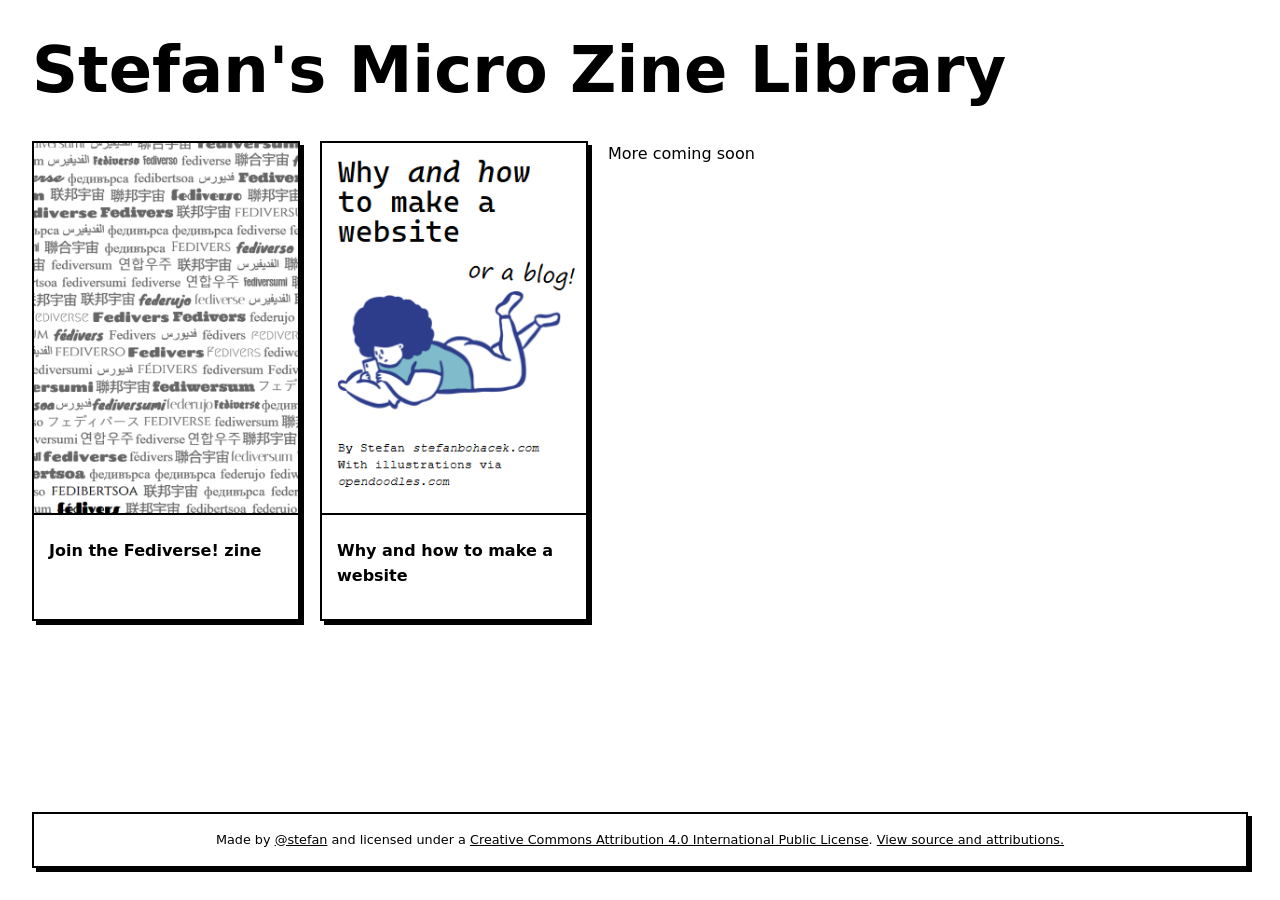
<file: index.html>
<!DOCTYPE html>
<html lang="en">

<head>
  <meta charset="UTF-8">
  <meta name="viewport"
    content="width=device-width, initial-scale=1.0">
  <title>Stefan's Micro Zine Library</title>
  <meta name="description"
    content="Please enjoy my small printable zines covering a variety of topics.">
  <meta property="og:title"
    content="Stefan's Micro Zine Library" />
  <meta property="og:description"
    content="Please enjoy my small printable zines covering a variety of topics." />
  <meta property="og:type"
    content="website" />
  <meta property="og:url"
    content="https://zines.stefanbohacek.com/zines/why-how-website-blog/" />
  <meta property="og:image"
    content="https://zines.stefanbohacek.com/images/thumbnail.png" />
  <meta property="og:image:alt"
    content="Title of the page 'Stefan's Micro Zine Library' printed above two zine covers and text 'More coming soon'." />
  <meta name="fediverse:creator"
    content="@stefan@stefanbohacek.online" />
  <link href="css/neubrutalism.min.css"
    rel="stylesheet" />
  <link href="css/styles.css"
    rel="stylesheet" />
</head>

<body>
  <main id="main"
    class="">
    <h1 class="nb-display-1">Stefan's Micro Zine Library</h1>
    <div class="nb-grid nb-grid-4"
      style="max-width: 1132px;">
      <a href="https://jointhefediverse.net/zine">
        <div class="nb-card">
          <img src="zines/join-the-fediverse-zine/cover.png"
            width="283"
            height="397"
            class="nb-card-image"
            alt="Card Image">
          <div class="nb-card-body">
            <p><strong>Join the Fediverse! zine</strong></p>
          </div>
        </div>
      </a>
      <a href="/zines/why-how-website-blog">
        <div class="nb-card">
          <img src="zines/why-how-website-blog/cover.png"
            width="283"
            height="397"
            class="nb-card-image"
            alt="Card Image">
          <div class="nb-card-body">
            <p><strong>Why and how to make a website</strong></p>
          </div>
        </div>
      </a>
      <p>More coming soon</p>
      <!--
      <a href="#">
        <div class="nb-card">
          <img src="https://jointhefediverse.net/images/images/fediverse-translations-inverted.png"
            width="283"
            height="397"
            class="nb-card-image"
            alt="Card Image">
          <div class="nb-card-body">
            <h3>Card with Image</h3>
            <p>Cards can contain images and rich content.</p>
          </div>
        </div>
      </a>
      -->
      <!--
      <a href="#">
        <div class="nb-card">
          <img src="https://jointhefediverse.net/images/images/fediverse-translations-inverted.png"
            width="283"
            height="397"
            class="nb-card-image"
            alt="Card Image">
          <div class="nb-card-body">
            <h3>Card with Image</h3>
            <p>Cards can contain images and rich content.</p>
          </div>
        </div>
      </a>
      -->
    </div>
  </main>
  <footer class="nb-footer-centered">
    <div class="nb-footer-text">
      <p class="mb-0">
        Made by <a href="https://stefanbohacek.online/@stefan"
          rel="me">@stefan</a> and licensed under a <a rel="license"
          href="https://creativecommons.org/licenses/by/4.0/deed.en">Creative Commons Attribution 4.0 International
          Public License</a>. <a href="https://github.com/stefanbohacek/zines">View source and attributions.</a>
      </p>
    </div>
  </footer>
  <!--
  <script src="libs/gsap/3.13.0/gsap.min.js"></script>
  <script type="module"
    src="js/main.js"></script>
  -->
  <!-- Matomo -->
  <script>
    var _paq = window._paq = window._paq || [];
    /* tracker methods like "setCustomDimension" should be called before "trackPageView" */
    _paq.push(["setExcludedQueryParams", ["token"]]);
    _paq.push(['trackPageView']);
    _paq.push(['enableLinkTracking']);
    (function () {
      var u = "//matomo.stefanbohacek.com/";
      _paq.push(['setTrackerUrl', u + 'matomo.php']);
      _paq.push(['setSiteId', '38']);
      var d = document, g = d.createElement('script'), s = d.getElementsByTagName('script')[0];
      g.async = true; g.src = u + 'matomo.js'; s.parentNode.insertBefore(g, s);
    })();
  </script>
  <!-- End Matomo Code -->
</body>

</html>
</file>
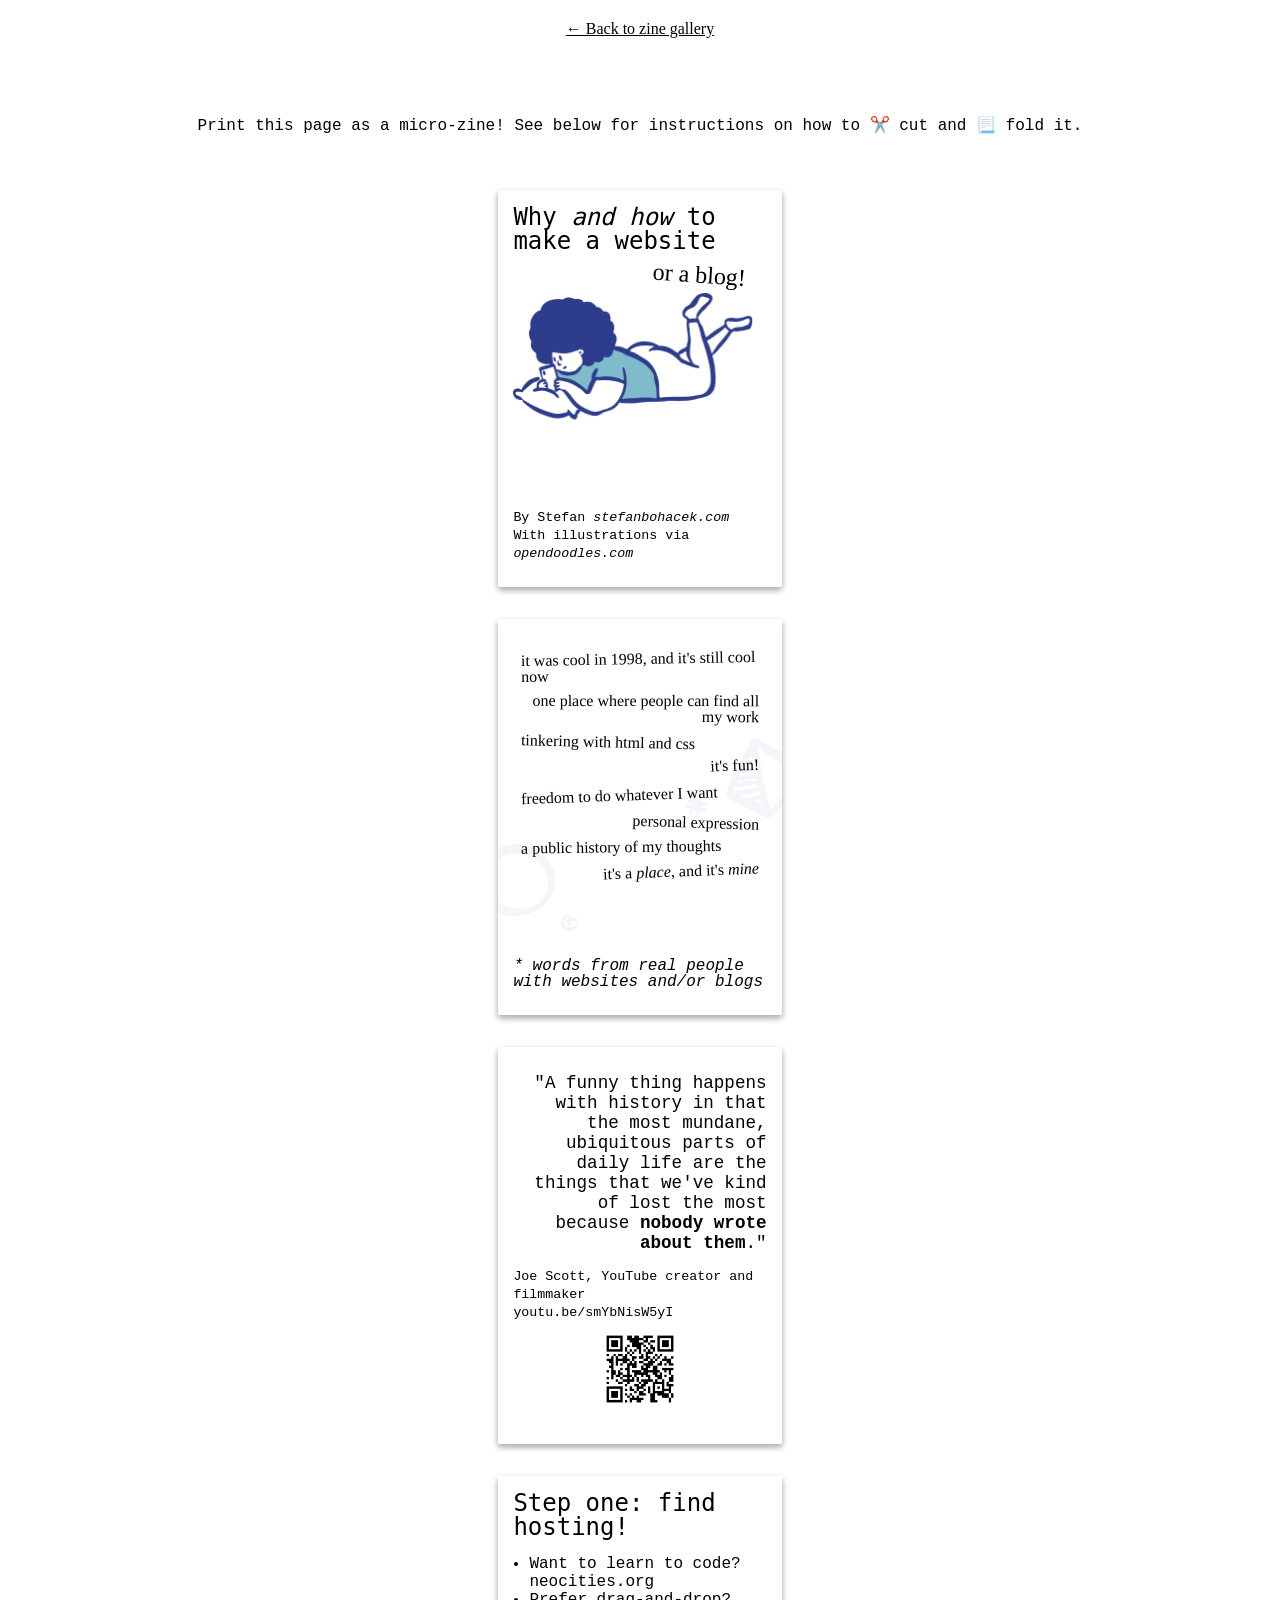
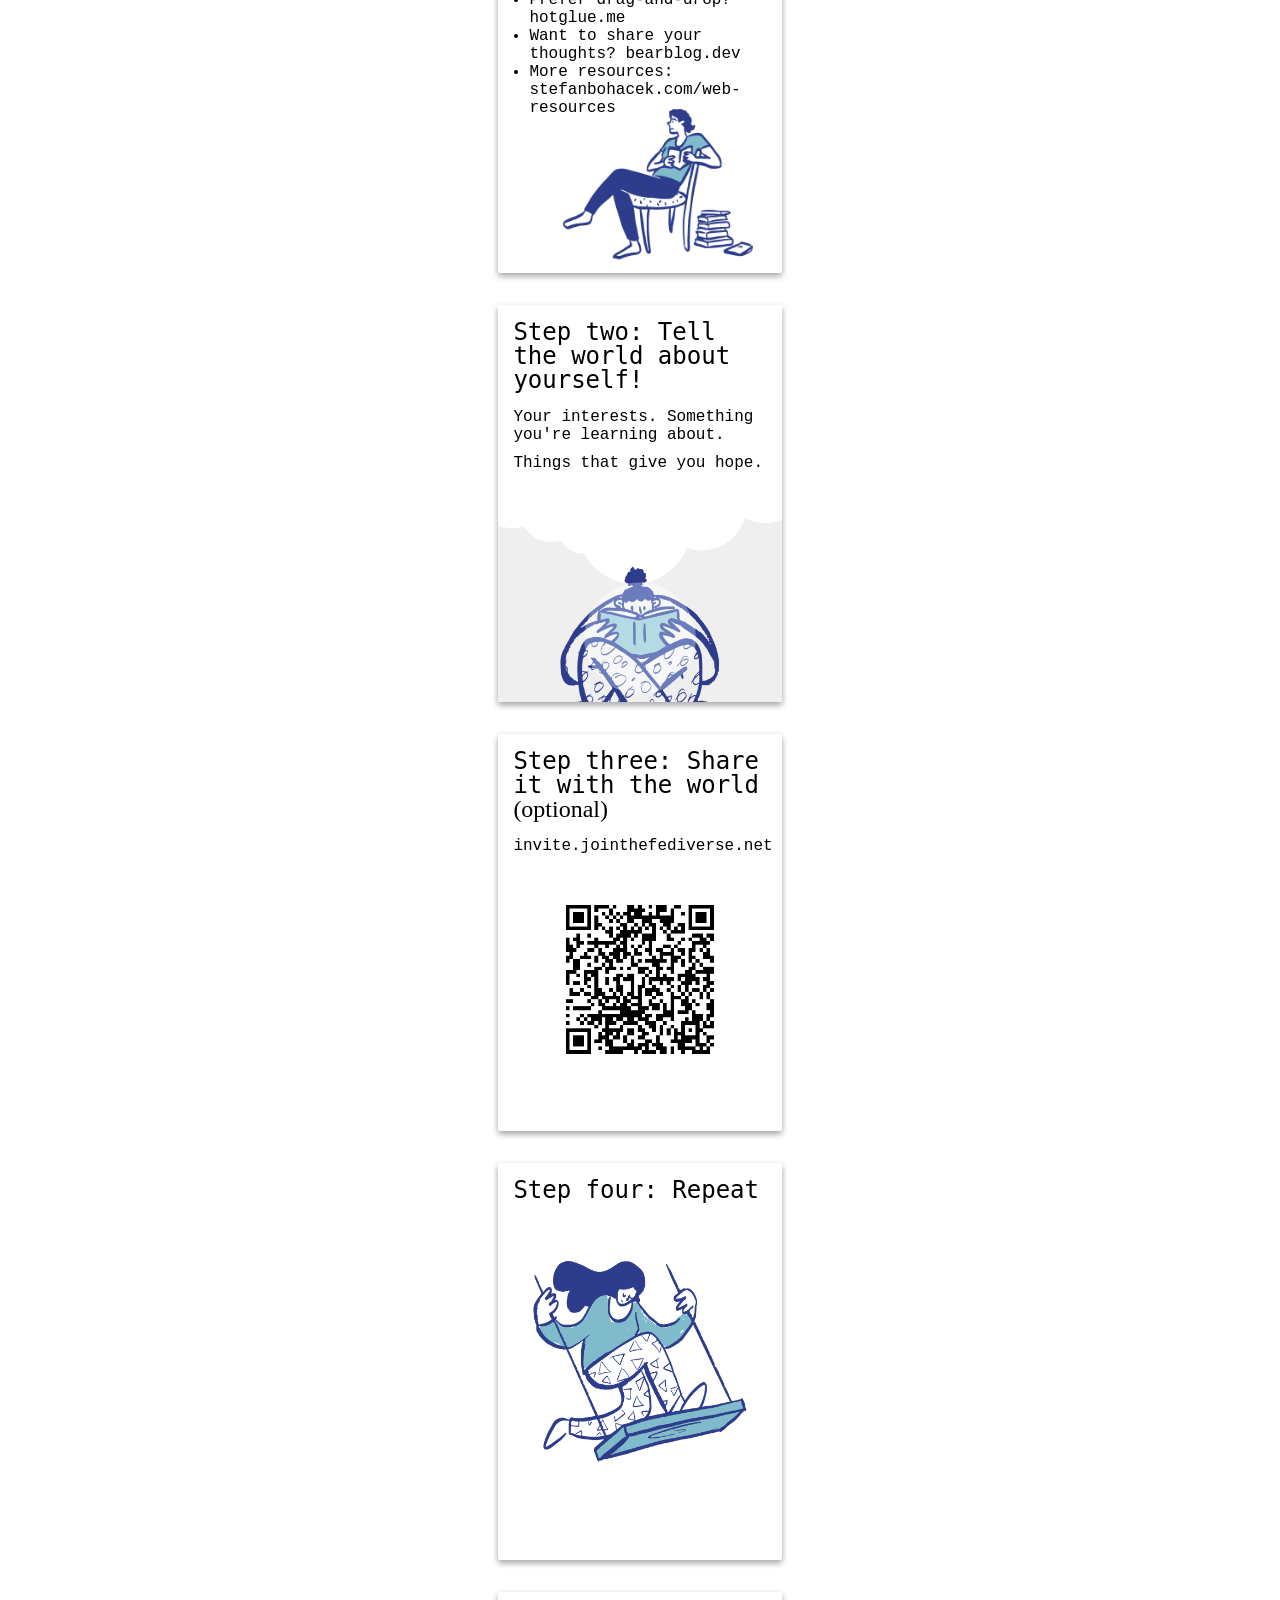
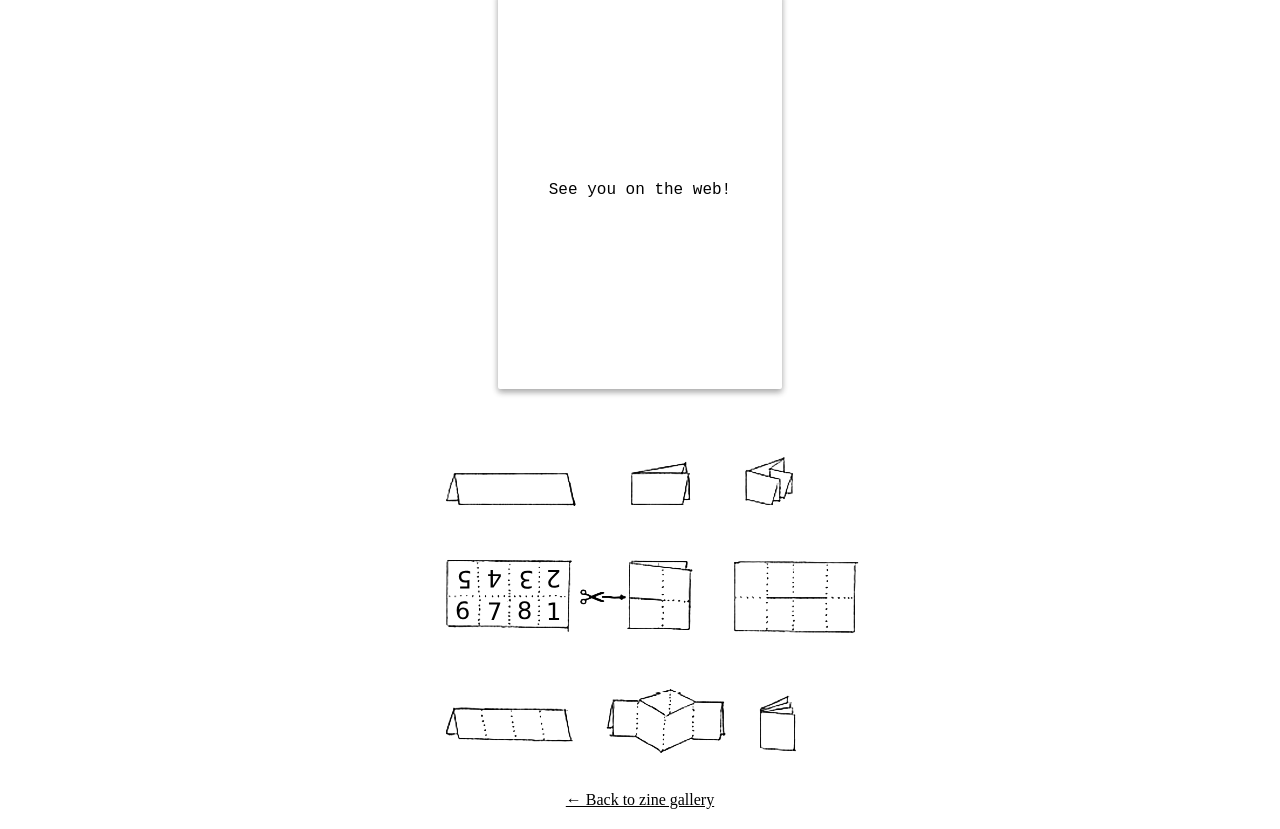
<file: zines/why-how-website-blog/index.html>
<!doctype html>
<html lang="en">

<head>
  <meta charset="utf-8">
  <meta name="viewport"
    content="width=device-width, initial-scale=1.0">
  <title>Why and how to make a website (or a blog!) | Stefan's Micro Zine Library</title>
  <meta name="description"
    content="A printable micro-zine about why and how to make your own website or blog.">
  <meta property="og:title"
    content="Why and how to make a website (or a blog!)" />
  <meta property="og:site_name"
    content="Stefan's Micro Zine Library" />
  <meta property="og:description"
    content="A printable micro-zine about why and how to make your own website or blog." />
  <meta property="og:type"
    content="website" />
  <meta property="og:url"
    content="https://zines.stefanbohacek.com/zines/why-how-website-blog/" />
  <meta property="og:image"
    content="https://zines.stefanbohacek.com/zines/why-how-website-blog/images/full.png" />
  <meta property="og:image:alt"
    content="All eight pages of the mini zine laid yout in a four-by-eight grid." />
  <meta name="fediverse:creator"
    content="@stefan@stefanbohacek.online" />
  <link href="/css/neubrutalism-zine.min.css"
    rel="stylesheet" />
  <link href="/libs/zsergee-zine/zine.min.css"
    rel="stylesheet">
  <link href="/css/fonts.css"
    rel="stylesheet">
  <link href="/css/zine.css"
    rel="stylesheet">
  <link href="/zines/why-how-website-blog/custom.css"
    rel="stylesheet">
</head>

<body>
  <div class="zine-back-link-wrapper">
    <a href="/"
      class="zine-back-link">← Back to zine gallery</a>
  </div>
  <main class="zine">
    <article class="front-cover">
      <h1>Why <em>and how</em> to make a website <span class="subtitle">or a blog!</span></h1>
      <img src="/zines/why-how-website-blog/images/LayingDoodle.png"
        alt="Drawing of a person with big curly hair lying on their stomach and reading on their phone.">
      <p class="zine-page-footer">
        <small>
          By Stefan <em>stefanbohacek.com</em><br />
          With illustrations via <em>opendoodles.com</em>
        </small>
      </p>
    </article>
    <article class="testimonials">
      <p class="handwritten">
        it was cool in 1998, and it's still cool now
      </p>
      <p class="handwritten">
        one place where people can find all my work
      </p>
      <p class="handwritten">
        tinkering with html and css
      </p>
      <p class="handwritten">
        it's fun!
      </p>
      <p class="handwritten">
        freedom to do whatever I want
      </p>
      <p class="handwritten">
        personal expression
      </p>
      <p class="handwritten">
        a public history of my thoughts
      </p>
      <p class="handwritten">
        it's a <em>place</em>, and it's <em>mine</em>
      </p>
      <p class="zine-page-footer">
        <em>* words from real people with websites and/or blogs</em>
      </p>
    </article>
    <article>
      <blockquote>
        <p>
          "A funny thing happens with history in that the most mundane, ubiquitous parts of daily life are the things
          that we've kind of lost the most because <strong>nobody wrote about them</strong>."
        </p>
        <p class="zine-page-footer">
          <small>Joe Scott, YouTube creator and filmmaker<br />
            youtu.be/smYbNisW5yI</small>
          <img class="joe-scott-mundane-youtube-qr-code"
            src="/zines/why-how-website-blog/images/joe-scott-mundane-youtube-qr-code.png"
            alt="QR code linking to a YouTube video.">
        </p>

      </blockquote>
    </article>
    <article>
      <h2>
        Step one: find hosting!
      </h2>
      <ul>
        <li>Want to learn to code? neocities.org</li>
        <li>Prefer drag-and-drop? hotglue.me</li>
        <li>Want to share your thoughts? bearblog.dev</li>
        <li>More resources: stefanbohacek.com/web-resources</li>
      </ul>
      <img class="zine-page-footer sit-reading-doodle"
        src="/zines/why-how-website-blog/images/SitReadingDoodle.png"
        alt="Drawing of a person sitting in a chair reading a book with a stack of books on the floor next to them.">
    </article>
    <article>
      <h2>
        Step two: Tell the world about yourself!
      </h2>
      <p>
        Your interests. Something you're learning about.
      </p>
      <p>
        Things that give you hope.
      </p>
      <img class="zine-page-footer"
        src="/zines/why-how-website-blog/images/dreams.png"
        alt="Drawing of a person reading a book with a thought cloud above their head.">
    </article>
    <article>
      <h2>
        Step three: Share it with the world <span class="handwritten">(optional)</span>
      </h2>
      <p>
        invite.jointhefediverse.net
      </p>
      <p>
        <img class="qr-code"
          src="/images/fediverse-invite-qr-code.png"
          alt="A QR code that links to invite.jointhefediverse.net.">
      </p>
    </article>
    <article>
      <h2>
        Step four: Repeat
      </h2>
      <img class="zine-page-center"
        src="/zines/why-how-website-blog/images/SwingingDoodle.png"
        alt="Drawing of a person on a swing.">
    </article>
    <article class="back-cover cover-center">
      <p>See you on the web!</p>
    </article>
  </main>
  <a href="/images/zine/zine-how-to-light.png"
    id="zine-howto-link">
    <picture class="zine-howto">
      <source srcset="/images/zine/zine-how-to-dark.png"
        media="(prefers-color-scheme: dark)">
      <img src="/images/zine/zine-how-to-light.png"
        width="474"
        height="323"
        alt="Step-by-step diagram showing how to fold and cut the printed zine: 1. Fold the paper in half horizontally. 2. Fold in half vertically. 3. Fold in half vertically again. 4. Unfold, then fold again horizontally. 5. Cut mid-way across the center. 6. Unfold. A slit should be in the middle of the zine. 7. Fold horizontally again. 8. Push the two ends of the zine toward the center. This will open up the center part of the zine. 9. As you keep pushing the ends of the zine, the zine will take its finished shape of a booklet.">
    </picture>
  </a>
  <div class="zine-back-link-wrapper">
    <a href="/"
      class="zine-back-link">← Back to zine gallery</a>
  </div>
  <script type="module"
    defer
    src="/zines/why-how-website-blog/zine.js"></script>
  <!-- Matomo -->
  <script>
    var _paq = window._paq = window._paq || [];
    /* tracker methods like "setCustomDimension" should be called before "trackPageView" */
    _paq.push(["setExcludedQueryParams", ["token"]]);
    _paq.push(['trackPageView']);
    _paq.push(['enableLinkTracking']);
    (function () {
      var u = "//matomo.stefanbohacek.com/";
      _paq.push(['setTrackerUrl', u + 'matomo.php']);
      _paq.push(['setSiteId', '38']);
      var d = document, g = d.createElement('script'), s = d.getElementsByTagName('script')[0];
      g.async = true; g.src = u + 'matomo.js'; s.parentNode.insertBefore(g, s);
    })();
  </script>
  <!-- End Matomo Code -->

</body>

</html>
</file>
<file: css/styles.css>
@import url(main.css);
@import url(fonts.css);
/* @import url(homepage.css); */
</file>
<file: css/fonts.css>
.handwritten {
  font-family:
    "Segoe Print", "Bradley Hand", Chilanka, TSCu_Comic, casual, cursive;
  font-weight: normal;
}
</file>
<file: css/zine.css>
.zine img.qr-code {
  display: block;
  margin: 0 auto;
  padding: 40px 20px;
  width: 50mm;
}

.zine > article {
  display: block;
  position: relative;
  width: 75mm;
  height: 105mm;
  padding: 4mm;
  overflow: hidden;
}

.zine-page-footer {
  position: absolute;
  bottom: 4mm;
  left: 4mm;
  right: 4mm;
}

img.zine-page-footer.zine-page-footer-center {
  left: 50%;
  right: auto;
  transform: translateX(-50%);
}

.zine-page-center {
  position: absolute;
  top: 50%;
  left: 50%;
  transform: translate(-50%, -50%);
  max-width: calc(100% - 8mm);
}

.zine > article.cover-center {
  display: flex;
  flex-direction: column;
  align-items: center;
  justify-content: center;
  text-align: center;
}

.zine article p {
  margin: 10px 0;
}

.zine article img {
  max-width: 100%;
}
</file>
<file: zines/why-how-website-blog/custom.css>
.testimonials{
  padding: 6mm !important;
}

.testimonials::before {
  content: "";
  position: absolute;
  inset: 0;
  background-image: url("/zines/why-how-website-blog/images/ZombieingDoodle-Shapes.png");
  background-size: cover;
  background-position: center;
  background-repeat: no-repeat;
  opacity: 0.05;
  print-color-adjust: exact;
}

.testimonials p {
  margin-bottom: 1rem;
  line-height: 1;
}

.testimonials p.handwritten:nth-of-type(even) {
  text-align: right;
}

.zine {
  font-family: "Nimbus Mono PS", "Courier New", monospace;
  font-weight: normal;
}

h1,
h2 {
  font-family:
    ui-monospace, "Cascadia Code", "Source Code Pro", Menlo, Consolas,
    "DejaVu Sans Mono", monospace;
  font-weight: normal;
  line-height: 1;
  margin-bottom: 1rem;
}

blockquote p:not(:last-of-type) {
  text-align: right;
  font-size: 1.1rem;
}

.subtitle {
  font-size: 1.5rem;
  font-family:
    "Segoe Print", "Bradley Hand", Chilanka, TSCu_Comic, casual, cursive;
  font-weight: normal;
  display: inline-block;
  transform: rotate(4deg) translate(140px, 0);
}

img.zine-page-footer.sit-reading-doodle {
  width: 58mm;
  right: 0;
  left: auto;
}

img.zine-page-footer {
  left: 0;
  right: 0;
  bottom: 0;
}

article ul {
  padding-left: 1rem;
}

img.joe-scott-mundane-youtube-qr-code {
  max-width: 30% !important;
  display: block;
  margin: 10px auto 2rem;
}

article:has(.joe-scott-mundane-youtube-qr-code) p {
  margin-bottom: 0;
}

article:has(.joe-scott-mundane-youtube-qr-code) .zine-page-footer {
  margin-bottom: -10px;
}

@media print {
  #zine-howto-link {
    display: none;
  }
}
</file>
<file: css/neubrutalism.min.css>
:root{--nb-primary:#000;--nb-secondary:#fff;--nb-accent:#3498db;--nb-success:#2ecc71;--nb-danger:#e74c3c;--nb-warning:#f39c12;--nb-info:#3498db;--nb-gray-100:#f8f9fa;--nb-gray-200:#e9ecef;--nb-gray-300:#dee2e6;--nb-gray-400:#ced4da;--nb-gray-500:#adb5bd;--nb-gray-600:#6c757d;--nb-gray-700:#495057;--nb-gray-800:#343a40;--nb-gray-900:#212529;--nb-navbar-bg:#4ecdc4;--nb-navbar-hover:#ff6b6b;--nb-stat-bg:#ffe66d;--nb-list-item-bg:#4ecdc4;--nb-border-width:2px;--nb-border-radius:4px;--nb-shadow-offset:4px;--nb-shadow-color:var(--nb-primary);--nb-spacing-xs:5px;--nb-spacing-sm:10px;--nb-spacing-md:15px;--nb-spacing-lg:20px;--nb-spacing-xl:30px;--nb-font-family:system-ui,-apple-system,BlinkMacSystemFont,"Segoe UI",Roboto,sans-serif;--nb-font-size-sm:0.8rem;--nb-font-size-base:1rem;--nb-font-size-lg:1.2rem;--nb-font-size-xl:1.5rem;--nb-form-bg:#f8f4e5;--nb-form-shadow:#ffa580;--nb-form-highlight-primary:#95a4ff;--nb-form-highlight-secondary:#ffc8ff;--nb-transition-fast:0.2s ease;--nb-transition-base:0.3s ease;--primary-color:var(--nb-primary);--secondary-color:var(--nb-secondary);--accent-color:var(--nb-accent);--border-width:var(--nb-border-width);--border-radius:var(--nb-border-radius);--shadow-offset:var(--nb-shadow-offset);--form-bg:var(--nb-form-bg);--form-shadow:var(--nb-form-shadow);--form-primary-highlight:var(--nb-form-highlight-primary);--form-secondary-highlight:var(--nb-form-highlight-secondary);--form-border-color:var(--nb-primary)}@media (prefers-color-scheme:dark){:root{--nb-primary:#fff;--nb-secondary:#1a1a1a;--nb-accent:#5dade2;--nb-gray-100:#212529;--nb-gray-200:#343a40;--nb-gray-300:#495057;--nb-gray-400:#6c757d;--nb-gray-500:#adb5bd;--nb-gray-600:#ced4da;--nb-gray-700:#dee2e6;--nb-gray-800:#e9ecef;--nb-gray-900:#f8f9fa;--nb-navbar-bg:#2d8a84;--nb-stat-bg:#b8a94d;--nb-list-item-bg:#2d8a84;--nb-form-bg:#2a2622;--nb-form-shadow:#cc8466}}.nb-dark{--nb-primary:#fff;--nb-secondary:#1a1a1a;--nb-accent:#5dade2;--nb-gray-100:#212529;--nb-gray-200:#343a40;--nb-gray-300:#495057;--nb-gray-400:#6c757d;--nb-gray-500:#adb5bd;--nb-gray-600:#ced4da;--nb-gray-700:#dee2e6;--nb-gray-800:#e9ecef;--nb-gray-900:#f8f9fa;--nb-navbar-bg:#2d8a84;--nb-stat-bg:#b8a94d;--nb-list-item-bg:#2d8a84;--nb-form-bg:#2a2622;--nb-form-shadow:#cc8466}@media (prefers-reduced-motion:reduce){*,::after,::before{animation-duration:0s!important;animation-iteration-count:1!important;transition-duration:0s!important;scroll-behavior:auto!important}}*,::after,::before{box-sizing:border-box;margin:0;padding:0}html{scroll-behavior:smooth;font-size:16px;overflow-x:hidden}body{font-family:var(--nb-font-family);line-height:1.6;background-color:var(--nb-secondary);color:var(--nb-primary);padding:0;min-height:100vh;overflow-x:hidden;width:100%}::selection{background:var(--nb-form-highlight-secondary);color:var(--nb-primary)}.nb-container{max-width:1200px;margin:0 auto;padding:var(--nb-spacing-lg);width:100%}.nb-border{border:var(--nb-border-width) solid var(--nb-primary);box-shadow:var(--nb-shadow-offset) var(--nb-shadow-offset) 0 var(--nb-shadow-color)}.container,.container-1,.container-2,.container-3{background-color:var(--nb-gray-200);padding:.75rem;margin:1rem;border:4px solid var(--nb-primary);max-width:100%;overflow:hidden}.container-1{background-color:#ddd6fe}.container-2{background-color:#fef08a}.container-3{background-color:#bbf7d0}.shadow{box-shadow:12px 6px 0 var(--nb-primary)}.shadow-1{box-shadow:12px 6px 0 #a78bfa}.shadow-2{box-shadow:12px 6px 0 #facc15}.shadow-3{box-shadow:12px 6px 0 #22d3ee}.nb-pre-form{width:100%;max-width:500px;background:var(--nb-form-bg);border:var(--nb-border-width) solid var(--nb-primary);box-shadow:15px 15px 0 var(--nb-form-shadow),15px 15px 0 2px var(--nb-primary);padding:var(--nb-spacing-xl) var(--nb-spacing-xl)}.nb-form{display:flex;flex-direction:column;gap:25px}.nb-form-btn,.nb-form-group,.nb-form-input{width:100%}.nb-form-input{padding:var(--nb-spacing-sm) var(--nb-spacing-xs);font-size:14pt;font-family:var(--nb-font-family);border:none;border-bottom:5px solid var(--nb-primary);background:var(--nb-form-bg);outline:0;transition:border-color var(--nb-transition-base)}.nb-form-input:focus{border-bottom-color:var(--nb-form-shadow)}.nb-form-input:focus-visible{outline:2px solid var(--nb-accent);outline-offset:2px}.nb-form-input:invalid:not(:placeholder-shown){border-bottom-color:var(--nb-danger)}.nb-form-btn{display:block;padding:var(--nb-spacing-md);background:var(--nb-form-shadow);color:var(--nb-primary);border:var(--nb-border-width) solid var(--nb-primary);box-shadow:3px 3px 0 var(--nb-form-highlight-primary),3px 3px 0 2px var(--nb-primary);letter-spacing:2px;text-transform:uppercase;cursor:pointer;transition:all var(--nb-transition-fast)}.nb-form-btn:hover{background:var(--nb-primary);color:var(--nb-form-bg);transform:translate(2px,2px);box-shadow:1px 1px 0 var(--nb-form-highlight-primary),1px 1px 0 2px var(--nb-primary)}.nb-form-btn:focus-visible{outline:2px solid var(--nb-accent);outline-offset:2px}.nb-form-input:-webkit-autofill,.nb-form-input:-webkit-autofill:focus,.nb-form-input:-webkit-autofill:hover{-webkit-text-fill-color:var(--nb-primary);-webkit-box-shadow:0 0 0 1000px var(--nb-form-bg) inset;transition:background-color 5000s ease-in-out 0s;border-bottom:5px solid var(--nb-form-highlight-primary)}@media (max-width:600px){.nb-contact-form,.nb-pre-form{padding:var(--nb-spacing-xl) var(--nb-spacing-lg)}}.nb-tabs{width:100%;max-width:700px;border:var(--nb-border-width) solid var(--nb-primary);box-shadow:6px 6px 0 var(--nb-primary)}.nb-tab-input{position:absolute;opacity:0}.nb-tab-label{display:inline-block;width:100%;padding:var(--nb-spacing-md) 25px;background-color:var(--nb-gray-200);border-bottom:var(--nb-border-width) solid var(--nb-primary);cursor:pointer;font-weight:700;transition:all var(--nb-transition-fast)}.nb-tab-label:hover{background-color:var(--nb-gray-300)}.nb-tab-label:focus-visible{outline:2px solid var(--nb-accent);outline-offset:-2px}.nb-tab-input:checked+.nb-tab-label{background-color:var(--nb-secondary);border-bottom:var(--nb-border-width) solid transparent}.nb-tab-panel{display:none;padding:25px;background-color:var(--nb-secondary);border-top:var(--nb-border-width) solid var(--nb-primary)}.nb-tab-input:checked+.nb-tab-label+.nb-tab-panel{display:block}.nb-tab-panel h2{margin-top:0;border-bottom:var(--nb-border-width) solid var(--nb-primary);padding-bottom:var(--nb-spacing-sm);margin-bottom:var(--nb-spacing-md)}@media (min-width:600px){.nb-tabs{display:flex;flex-wrap:wrap}.nb-tab-label{width:auto}.nb-tab-panel{width:100%;order:99}}.nb-tab-label:active{transform:translate(2px,2px);box-shadow:1px 1px 0 var(--nb-primary)}.navbar{background-color:var(--nb-navbar-bg);padding:var(--nb-spacing-sm) 0;border-bottom:3px solid var(--nb-primary)}.navbar-container{max-width:800px;margin:0 auto;display:flex;justify-content:space-between;align-items:center;padding:0 var(--nb-spacing-lg)}.navbar-logo{font-size:var(--nb-font-size-xl);font-weight:700;color:var(--nb-primary);text-decoration:none}.navbar-menu{display:flex;gap:var(--nb-spacing-lg)}.navbar-item{color:var(--nb-primary);text-decoration:none;font-weight:700;padding:var(--nb-spacing-xs) var(--nb-spacing-sm);border:var(--nb-border-width) solid var(--nb-primary);background-color:var(--nb-secondary);transition:all var(--nb-transition-base)}.navbar-item:hover{background-color:var(--nb-navbar-hover);color:var(--nb-secondary);transform:translate(-2px,-2px);box-shadow:var(--nb-shadow-offset) var(--nb-shadow-offset) 0 var(--nb-primary)}.navbar-item:focus-visible{outline:2px solid var(--nb-accent);outline-offset:2px}.mobile-menu-button{display:none;background:0 0;border:none;font-size:var(--nb-font-size-xl);cursor:pointer;color:var(--nb-primary)}@media (max-width:768px){.navbar-menu{display:none;flex-direction:column;position:absolute;top:60px;left:0;right:0;background-color:var(--nb-navbar-bg);border-top:3px solid var(--nb-primary);padding:var(--nb-spacing-sm)}.navbar-menu.active{display:flex}.mobile-menu-button{display:block}.stats{gap:var(--nb-spacing-xs)}.stat-item{min-width:100px;padding:8px;font-size:var(--nb-font-size-sm)}.nb-dropdown{width:100%;max-width:none}}.nb-button{font-family:var(--nb-font-family);font-size:.9rem;border:var(--nb-border-width) solid var(--nb-primary);border-radius:7px;padding:.3rem .5rem;background-color:var(--nb-secondary);box-shadow:5px 5px 0 var(--nb-primary);cursor:pointer;text-align:center;font-weight:700;display:flex;align-items:center;justify-content:center;gap:.5rem;transition:all var(--nb-transition-base)}.nb-button:hover{box-shadow:0 0 0 var(--nb-primary);transform:translateY(3px) translateX(3px)}.nb-button:focus-visible{outline:2px solid var(--nb-accent);outline-offset:2px}.nb-btn-ani{position:relative;background:var(--nb-secondary);border:none;padding:var(--nb-spacing-sm) var(--nb-spacing-lg);display:inline-block;font-size:15px;font-weight:600;width:100%;box-shadow:5px 5px 0 var(--nb-primary);text-transform:uppercase;cursor:pointer;transform:skew(-21deg);color:var(--nb-primary)}.nb-btn-ani::before{content:"";position:absolute;top:0;bottom:0;right:100%;left:0;background:var(--nb-primary);opacity:0;z-index:-1;transition:all .5s}.nb-btn-ani:hover{color:var(--nb-secondary);box-shadow:5px 5px 0 var(--nb-secondary)}.nb-btn-ani:hover::before{left:0;right:0;opacity:1}.nb-btn-ani:focus-visible{outline:2px solid var(--nb-accent);outline-offset:2px}.nb-btn{padding:var(--nb-spacing-sm) var(--nb-spacing-md);border:var(--nb-border-width) solid var(--nb-primary);background-color:var(--nb-secondary);box-shadow:var(--nb-shadow-offset) var(--nb-shadow-offset) 0 var(--nb-primary);cursor:pointer;transition:all var(--nb-transition-fast);font-weight:700}.nb-btn:hover{transform:translate(2px,2px);box-shadow:2px 2px 0 var(--nb-primary)}.nb-btn:focus-visible{outline:2px solid var(--nb-accent);outline-offset:2px}.nb-btn-small{padding:var(--nb-spacing-xs) var(--nb-spacing-sm);font-size:var(--nb-font-size-sm)}.nb-btn-large{padding:var(--nb-spacing-md) var(--nb-spacing-lg);font-size:var(--nb-font-size-lg)}.nb-btn-block{width:100%;display:block}.nb-btn-disabled{opacity:.5;cursor:not-allowed}.nb-btn-rounded{border-radius:25px}.nb-badge{display:inline-block;padding:4px 8px;border:var(--nb-border-width) solid var(--nb-primary);background-color:var(--nb-secondary);box-shadow:2px 2px 0 var(--nb-primary);font-size:var(--nb-font-size-sm);font-weight:700}.nb-badge-primary{background-color:var(--nb-primary);color:var(--nb-secondary)}.nb-badge-success{background-color:var(--nb-success);color:var(--nb-secondary)}.nb-badge-danger{background-color:var(--nb-danger);color:var(--nb-secondary)}.nb-badge-warning{background-color:var(--nb-warning);color:var(--nb-primary)}.nb-badge-pill{border-radius:20px}.nb-card{border:var(--nb-border-width) solid var(--nb-primary);box-shadow:var(--nb-shadow-offset) var(--nb-shadow-offset) 0 var(--nb-primary);background-color:var(--nb-secondary);margin-bottom:var(--nb-spacing-lg);transition:all var(--nb-transition-fast)}.nb-card-header{padding:var(--nb-spacing-md);border-bottom:var(--nb-border-width) solid var(--nb-primary);font-weight:700}.nb-card-body{padding:var(--nb-spacing-md)}.nb-card-footer{padding:var(--nb-spacing-md);border-top:var(--nb-border-width) solid var(--nb-primary)}.nb-card-image{width:100%;border-bottom:var(--nb-border-width) solid var(--nb-primary)}.nb-card:hover{transform:translate(-2px,-2px);box-shadow:6px 6px 0 var(--nb-primary)}.nb-accordion{width:100%;max-width:600px;margin:0 auto}.nb-accordion-item{margin-bottom:var(--nb-spacing-sm);border:var(--nb-border-width) solid var(--nb-primary);box-shadow:var(--nb-shadow-offset) var(--nb-shadow-offset) 0 var(--nb-primary)}.nb-accordion-state{display:none}.nb-accordion-header{display:flex;justify-content:space-between;align-items:center;padding:var(--nb-spacing-md);background-color:var(--nb-secondary);cursor:pointer;font-weight:700;transition:background-color var(--nb-transition-base)}.nb-accordion-header:hover{background-color:var(--nb-gray-200)}.nb-accordion-header:focus-visible{outline:2px solid var(--nb-accent);outline-offset:-2px}.nb-accordion-icon{transition:transform var(--nb-transition-base)}.nb-accordion-content{max-height:0;overflow:hidden;opacity:0;padding:0 var(--nb-spacing-md);background-color:var(--nb-secondary);transition:max-height var(--nb-transition-base),opacity var(--nb-transition-base),padding var(--nb-transition-base)}.nb-accordion-state:checked+.nb-accordion-header{background-color:var(--nb-primary);color:var(--nb-secondary)}.nb-accordion-state:checked+.nb-accordion-header .nb-accordion-icon{transform:rotate(45deg)}.nb-accordion-state:checked~.nb-accordion-content{max-height:1000px;opacity:1;padding:var(--nb-spacing-md)}.nb-accordion-content ol,.nb-accordion-content p,.nb-accordion-content ul{margin:0}.nb-accordion-content ol,.nb-accordion-content ul{padding-left:var(--nb-spacing-lg)}@media (max-width:600px){.nb-accordion-header{padding:var(--nb-spacing-sm)}}.nb-accordion-outline .nb-accordion-item{border-style:dashed}.nb-accordion-primary .nb-accordion-header:checked{background-color:var(--nb-accent);color:var(--nb-secondary)}.nb-toast{position:fixed;bottom:var(--nb-spacing-lg);right:var(--nb-spacing-sm);left:var(--nb-spacing-sm);background-color:var(--nb-secondary);border:var(--nb-border-width) solid var(--nb-primary);box-shadow:var(--nb-shadow-offset) var(--nb-shadow-offset) 0 var(--nb-primary);padding:var(--nb-spacing-md);z-index:1000;display:flex;align-items:center;transition:all var(--nb-transition-base)}.nb-toast-content{flex-grow:1;margin-right:var(--nb-spacing-sm)}.nb-toast-close{background:0 0;color:var(--nb-primary);border:none;font-size:var(--nb-font-size-lg);cursor:pointer;line-height:1;padding:var(--nb-spacing-xs)}.nb-toast-close:hover{opacity:.7}.nb-toast-close:focus-visible{outline:2px solid var(--nb-accent);outline-offset:2px}.nb-toast-hide{opacity:0;transform:translateY(20px)}.nb-toast-success{background-color:var(--nb-success);color:var(--nb-secondary)}.nb-toast-danger{background-color:var(--nb-danger);color:var(--nb-secondary)}.nb-toast-warning{background-color:var(--nb-warning);color:var(--nb-primary)}.nb-dropdown{position:relative;display:inline-block;width:100%;max-width:250px}.nb-dropdown-toggle{cursor:pointer;width:100%;padding:var(--nb-spacing-sm) var(--nb-spacing-md);border:var(--nb-border-width) solid var(--nb-primary);background-color:var(--nb-secondary);box-shadow:var(--nb-shadow-offset) var(--nb-shadow-offset) 0 var(--nb-primary);display:flex;align-items:center;justify-content:space-between;transition:all var(--nb-transition-fast)}.nb-dropdown-toggle::after{content:"▼";margin-left:var(--nb-spacing-sm);font-size:.7em}.nb-dropdown-toggle:focus-visible{outline:2px solid var(--nb-accent);outline-offset:2px}.nb-dropdown-menu{width:100%;box-sizing:border-box;display:none;position:absolute;background-color:var(--nb-secondary);border:var(--nb-border-width) solid var(--nb-primary);box-shadow:var(--nb-shadow-offset) var(--nb-shadow-offset) 0 var(--nb-primary);min-width:100%;z-index:10}.nb-dropdown-primary .nb-dropdown-menu{border-color:var(--nb-primary)}.nb-dropdown-menu-item{padding:var(--nb-spacing-xs) var(--nb-spacing-sm);border-bottom:var(--nb-border-width) solid var(--nb-primary);text-decoration:none;color:var(--nb-primary);display:block;transition:background-color var(--nb-transition-fast)}.nb-dropdown-menu-item:last-child{border-bottom:none}.nb-dropdown-menu-item:hover{background-color:var(--nb-gray-200)}.nb-dropdown-menu-item:focus-visible{outline:2px solid var(--nb-accent);outline-offset:-2px}.nb-dropdown:focus-within .nb-dropdown-menu,.nb-dropdown:hover .nb-dropdown-menu{display:block}.nb-marquee{overflow:hidden;white-space:nowrap;border:var(--nb-border-width) solid var(--nb-primary);transition:all var(--nb-transition-fast)}.nb-marquee:hover{transform:translate(-5px,-5px);box-shadow:10px 10px 0 var(--nb-primary)}.nb-marquee-content{display:inline-block;padding:var(--nb-spacing-sm);animation:nb-marquee 15s linear infinite}@media (prefers-reduced-motion:reduce){.nb-marquee-content{animation:none}}@keyframes nb-marquee{0%{transform:translateX(100%)}100%{transform:translateX(-100%)}}.nb-avatar{width:100px;height:100px;border-radius:50%;border:var(--nb-border-width) solid var(--nb-primary);box-shadow:var(--nb-shadow-offset) var(--nb-shadow-offset) 0 var(--nb-primary);object-fit:cover;transition:all var(--nb-transition-fast)}.nb-avatar:hover{transform:translate(-5px,-5px);box-shadow:10px 10px 0 var(--nb-primary)}.nb-checkbox{position:relative;display:inline-flex;align-items:center;cursor:pointer;gap:12px;user-select:none;margin:var(--nb-spacing-sm)}.nb-checkbox input{position:absolute;opacity:0;cursor:pointer;height:0;width:0}.nb-checkbox-mark{position:relative;height:20px;width:20px;background-color:var(--nb-secondary);border:var(--nb-border-width) solid var(--nb-primary);box-shadow:3px 3px 0 var(--nb-primary);transition:all var(--nb-transition-fast)}.nb-checkbox input:focus-visible~.nb-checkbox-mark{outline:2px solid var(--nb-accent);outline-offset:2px}.nb-checkbox input:checked~.nb-checkbox-mark{background-color:var(--nb-primary)}.nb-checkbox-mark:after{content:"";position:absolute;display:none}.nb-checkbox input:checked~.nb-checkbox-mark:after{display:block}.nb-checkbox .nb-checkbox-mark:after{left:6px;top:2px;width:5px;height:10px;border:solid var(--nb-secondary);border-width:0 2px 2px 0;transform:rotate(45deg)}.nb-checkbox-rounded .nb-checkbox-mark{border-radius:50%}.nb-checkbox-filled .nb-checkbox-mark{background-color:var(--nb-primary);color:var(--nb-secondary)}.nb-checkbox-outline .nb-checkbox-mark{background-color:transparent;border-style:dashed}.nb-checkbox-outline input:checked~.nb-checkbox-mark{background-color:transparent;border-style:solid}.nb-checkbox-switch .nb-checkbox-mark{width:40px;border-radius:20px;background-color:var(--nb-gray-300);position:relative}.nb-checkbox-switch .nb-checkbox-mark:before{content:"";position:absolute;width:16px;height:16px;border-radius:50%;background-color:var(--nb-primary);top:2px;left:2px;transition:var(--nb-transition-base)}.nb-checkbox-switch input:checked~.nb-checkbox-mark{background-color:var(--nb-primary)}.nb-checkbox-switch input:checked~.nb-checkbox-mark:before{transform:translateX(20px);background-color:var(--nb-secondary)}.nb-checkbox-primary input:checked~.nb-checkbox-mark{background-color:var(--nb-primary)}.nb-checkbox-success input:checked~.nb-checkbox-mark{background-color:var(--nb-success)}.nb-checkbox-danger input:checked~.nb-checkbox-mark{background-color:var(--nb-danger)}.nb-checkbox-warning input:checked~.nb-checkbox-mark{background-color:var(--nb-warning)}.nb-checkbox-disabled{opacity:.5;cursor:not-allowed}.nb-checkbox-disabled input{pointer-events:none}.nb-alert{padding:var(--nb-spacing-md);border:var(--nb-border-width) solid var(--nb-primary);box-shadow:var(--nb-shadow-offset) var(--nb-shadow-offset) 0 var(--nb-primary);margin-bottom:var(--nb-spacing-md);transition:all var(--nb-transition-fast)}.nb-alert:hover{transform:translate(-5px,-5px);box-shadow:10px 10px 0 var(--nb-primary)}.nb-alert-success{background-color:#d4edda}.nb-alert-danger{background-color:#f8d7da}.nb-alert-warning{background-color:#fff3cd}.nb-alert-info{background-color:#cce5ff}.alert-simple{padding:.5rem;border-radius:5px;margin-bottom:1rem;text-align:center;font-size:var(--nb-font-size-lg);font-weight:700;box-shadow:2px 2px 0 var(--nb-primary)}.alert-simple.success{background-color:#92fca2;border:1px solid #40d39c}.alert-simple.error{background-color:#ffc5c8;border:1px solid #dc341e}.nb-navbar{display:flex;justify-content:space-between;align-items:center;padding:var(--nb-spacing-md);border:var(--nb-border-width) solid var(--nb-primary);background-color:var(--nb-secondary);box-shadow:var(--nb-shadow-offset) var(--nb-shadow-offset) 0 var(--nb-primary);position:relative}.nb-navbar-brand{display:flex;align-items:center}.nb-navbar-logo{font-size:var(--nb-font-size-xl);font-weight:700;text-decoration:none;color:var(--nb-primary);border:var(--nb-border-width) solid var(--nb-primary);padding:var(--nb-spacing-xs) var(--nb-spacing-sm);transition:all var(--nb-transition-fast)}.nb-navbar-logo:hover{transform:translate(2px,2px);box-shadow:2px 2px 0 var(--nb-primary)}.nb-navbar-logo:focus-visible{outline:2px solid var(--nb-accent);outline-offset:2px}.nb-nav{display:flex;align-items:center;list-style:none;margin:0;padding:0;gap:var(--nb-spacing-lg)}.nb-nav-item a{text-decoration:none;color:var(--nb-primary);border-bottom:var(--nb-border-width) solid transparent;transition:all var(--nb-transition-fast);padding-bottom:var(--nb-spacing-xs)}.nb-nav-item a:hover{border-bottom-color:var(--nb-primary)}.nb-nav-item a:focus-visible{outline:2px solid var(--nb-accent);outline-offset:2px}.nb-nav-cta a{border:var(--nb-border-width) solid var(--nb-primary);padding:8px var(--nb-spacing-md);transition:all var(--nb-transition-fast)}.nb-nav-cta a:hover{background-color:var(--nb-primary);color:var(--nb-secondary);transform:translate(2px,2px);box-shadow:2px 2px 0 var(--nb-primary)}.nb-navbar-toggle{display:none;flex-direction:column;cursor:pointer}.nb-navbar-toggle-input{display:none}@media (max-width:768px){.nb-navbar-toggle{display:flex}.nb-navbar-toggle span{width:25px;height:3px;background-color:var(--nb-primary);margin:3px 0;transition:.4s}.nb-nav{position:absolute;top:100%;left:0;width:100%;flex-direction:column;background-color:var(--nb-secondary);border-top:var(--nb-border-width) solid var(--nb-primary);display:none;padding:var(--nb-spacing-lg)}.nb-navbar-toggle-input:checked~.nb-nav{display:flex}.nb-navbar-toggle-input:checked~.nb-navbar-toggle span:first-child{transform:rotate(-45deg) translate(-5px,6px)}.nb-navbar-toggle-input:checked~.nb-navbar-toggle span:nth-child(2){opacity:0}.nb-navbar-toggle-input:checked~.nb-navbar-toggle span:nth-child(3){transform:rotate(45deg) translate(-5px,-6px)}}.nb-navbar-dark{background-color:var(--nb-primary);color:var(--nb-secondary)}.nb-navbar-transparent{background-color:transparent;border-color:transparent;box-shadow:none}.nb-navbar-primary{background-color:var(--nb-accent);border-color:var(--nb-primary)}.nb-navbar-primary .nb-nav-item a,.nb-navbar-primary .nb-navbar-logo{color:#fff}.nb-navbar-success{background-color:var(--nb-success);border-color:var(--nb-primary)}.nb-navbar-success .nb-nav-item a,.nb-navbar-success .nb-navbar-logo{color:#fff}.nb-navbar-warning{background-color:var(--nb-warning);border-color:var(--nb-primary)}.nb-navbar-warning .nb-nav-item a,.nb-navbar-warning .nb-navbar-logo{color:#000}.nb-navbar-danger{background-color:var(--nb-danger);border-color:var(--nb-primary)}.nb-navbar-danger .nb-nav-item a,.nb-navbar-danger .nb-navbar-logo{color:#fff}.nb-navbar-fixed-top{position:fixed;top:0;left:0;right:0;z-index:1030}.nb-navbar-fixed-bottom{position:fixed;bottom:0;left:0;right:0;z-index:1030}.nb-navbar-sticky{position:sticky;top:0;z-index:1020}.nb-navbar-centered{justify-content:center}.nb-navbar-centered .nb-navbar-brand{position:absolute;left:var(--nb-spacing-md)}.nb-navbar-centered .nb-nav{justify-content:center}.nb-navbar-compact{padding:var(--nb-spacing-xs)}.nb-navbar-compact .nb-navbar-logo{font-size:var(--nb-font-size-base);padding:var(--nb-spacing-xs)}.nb-navbar-large{padding:var(--nb-spacing-lg)}.nb-navbar-large .nb-navbar-logo{font-size:2rem;padding:var(--nb-spacing-sm) var(--nb-spacing-md)}.nb-nav-pills{display:flex;flex-wrap:wrap;gap:var(--nb-spacing-sm);list-style:none;padding:0;margin:0 0 var(--nb-spacing-md) 0}.nb-nav-pills .nb-pill-item{background:0 0;border:none;margin:0;padding:0}.nb-nav-pills .nb-pill-link{display:inline-block;padding:var(--nb-spacing-sm) var(--nb-spacing-md);text-decoration:none;color:var(--nb-primary);background-color:var(--nb-secondary);border:var(--nb-border-width) solid var(--nb-primary);box-shadow:3px 3px 0 var(--nb-primary);border-radius:25px;font-weight:600;transition:all var(--nb-transition-fast);cursor:pointer}.nb-nav-pills .nb-pill-link:hover{transform:translate(2px,2px);box-shadow:1px 1px 0 var(--nb-primary)}.nb-nav-pills .nb-pill-link:focus-visible{outline:2px solid var(--nb-accent);outline-offset:2px}.nb-nav-pills .nb-pill-item.active .nb-pill-link,.nb-nav-pills .nb-pill-link.active{background-color:var(--nb-primary);color:var(--nb-secondary)}.nb-nav-pills-primary .nb-pill-link.active{background-color:var(--nb-accent);border-color:var(--nb-accent);color:#fff}.nb-nav-pills-success .nb-pill-link.active{background-color:var(--nb-success);border-color:var(--nb-success);color:#fff}.nb-nav-pills-danger .nb-pill-link.active{background-color:var(--nb-danger);border-color:var(--nb-danger);color:#fff}.nb-nav-pills-warning .nb-pill-link.active{background-color:var(--nb-warning);border-color:var(--nb-warning);color:#000}.nb-nav-pills-square .nb-pill-link{border-radius:0}.nb-nav-pills-sm .nb-pill-link{padding:var(--nb-spacing-xs) var(--nb-spacing-sm);font-size:var(--nb-font-size-sm)}.nb-nav-pills-lg .nb-pill-link{padding:var(--nb-spacing-md) var(--nb-spacing-lg);font-size:var(--nb-font-size-lg)}.nb-nav-pills-vertical{flex-direction:column}.nb-nav-pills-vertical .nb-pill-link{width:100%;text-align:left}.nb-nav-pills-justified{width:100%}.nb-nav-pills-justified .nb-pill-item{flex:1}.nb-nav-pills-justified .nb-pill-link{width:100%;text-align:center}.nb-nav-pills-scrollable{flex-wrap:nowrap;overflow-x:auto;-webkit-overflow-scrolling:touch;scrollbar-width:none;-ms-overflow-style:none;padding-bottom:var(--nb-spacing-xs)}.nb-nav-pills-scrollable::-webkit-scrollbar{display:none}.nb-nav-pills-scrollable .nb-pill-item{flex-shrink:0}.nb-nav-pills-bordered{border:var(--nb-border-width) solid var(--nb-primary);box-shadow:var(--nb-shadow-offset) var(--nb-shadow-offset) 0 var(--nb-primary);padding:var(--nb-spacing-sm);background-color:var(--nb-gray-100)}.nb-pill-badge{display:inline-flex;align-items:center;justify-content:center;min-width:18px;height:18px;padding:0 4px;margin-left:var(--nb-spacing-xs);background-color:var(--nb-danger);color:#fff;font-size:.7rem;font-weight:700;border-radius:50%}.nb-pill-link.active .nb-pill-badge{background-color:#fff;color:#000}@media (max-width:768px){.nb-nav-pills{gap:var(--nb-spacing-xs)}.nb-nav-pills .nb-pill-link{padding:var(--nb-spacing-xs) var(--nb-spacing-sm);font-size:var(--nb-font-size-sm)}.nb-nav-pills-responsive{flex-wrap:nowrap;overflow-x:auto;-webkit-overflow-scrolling:touch;scrollbar-width:none}.nb-nav-pills-responsive::-webkit-scrollbar{display:none}.nb-nav-pills-responsive .nb-pill-item{flex-shrink:0}}.nb-container-fluid{width:100%;padding:var(--nb-spacing-lg)}.nb-container-sm{max-width:540px;margin:0 auto;padding:var(--nb-spacing-lg);width:100%}.nb-container-md{max-width:720px;margin:0 auto;padding:var(--nb-spacing-lg);width:100%}.nb-container-lg{max-width:960px;margin:0 auto;padding:var(--nb-spacing-lg);width:100%}.nb-container-xl{max-width:1140px;margin:0 auto;padding:var(--nb-spacing-lg);width:100%}.nb-container-bordered{border:var(--nb-border-width) solid var(--nb-primary);box-shadow:var(--nb-shadow-offset) var(--nb-shadow-offset) 0 var(--nb-primary)}.nb-container-card{background-color:var(--nb-secondary);border:var(--nb-border-width) solid var(--nb-primary);box-shadow:6px 6px 0 var(--nb-primary);padding:var(--nb-spacing-xl);margin-bottom:var(--nb-spacing-lg)}.nb-container-primary{background-color:var(--nb-accent);color:#fff;padding:var(--nb-spacing-lg);border:var(--nb-border-width) solid var(--nb-primary)}.nb-container-success{background-color:var(--nb-success);color:#fff;padding:var(--nb-spacing-lg);border:var(--nb-border-width) solid var(--nb-primary)}.nb-container-warning{background-color:var(--nb-warning);color:#000;padding:var(--nb-spacing-lg);border:var(--nb-border-width) solid var(--nb-primary)}.nb-container-danger{background-color:var(--nb-danger);color:#fff;padding:var(--nb-spacing-lg);border:var(--nb-border-width) solid var(--nb-primary)}.nb-container-info{background-color:var(--nb-info);color:#fff;padding:var(--nb-spacing-lg);border:var(--nb-border-width) solid var(--nb-primary)}.nb-container-light{background-color:var(--nb-gray-100);padding:var(--nb-spacing-lg);border:var(--nb-border-width) solid var(--nb-primary)}.nb-container-dark{background-color:var(--nb-primary);color:var(--nb-secondary);padding:var(--nb-spacing-lg);border:var(--nb-border-width) solid var(--nb-primary)}.nb-container-center{text-align:center}.nb-grid{display:grid;gap:var(--nb-spacing-lg)}.nb-grid-1{grid-template-columns:repeat(1,1fr)}.nb-grid-2{grid-template-columns:repeat(2,1fr)}.nb-grid-3{grid-template-columns:repeat(3,1fr)}.nb-grid-4{grid-template-columns:repeat(4,1fr)}.nb-grid-5{grid-template-columns:repeat(5,1fr)}.nb-grid-6{grid-template-columns:repeat(6,1fr)}@media (max-width:1024px){.nb-grid-4{grid-template-columns:repeat(3,1fr)}.nb-grid-5{grid-template-columns:repeat(3,1fr)}.nb-grid-6{grid-template-columns:repeat(4,1fr)}}@media (max-width:768px){.nb-grid-2{grid-template-columns:repeat(1,1fr)}.nb-grid-3{grid-template-columns:repeat(2,1fr)}.nb-grid-4{grid-template-columns:repeat(2,1fr)}.nb-grid-5{grid-template-columns:repeat(2,1fr)}.nb-grid-6{grid-template-columns:repeat(3,1fr)}}@media (max-width:480px){.nb-grid-3,.nb-grid-4,.nb-grid-5,.nb-grid-6{grid-template-columns:repeat(1,1fr)}}.nb-grid-bordered{display:grid;gap:var(--nb-spacing-lg);border:var(--nb-border-width) solid var(--nb-primary);box-shadow:var(--nb-shadow-offset) var(--nb-shadow-offset) 0 var(--nb-primary);padding:var(--nb-spacing-lg)}.nb-grid-bordered>*{border:var(--nb-border-width) solid var(--nb-primary);box-shadow:var(--nb-shadow-offset) var(--nb-shadow-offset) 0 var(--nb-primary);padding:var(--nb-spacing-md)}.nb-grid-masonry{display:grid;grid-template-columns:repeat(auto-fill,minmax(200px,1fr));grid-auto-rows:auto;grid-auto-flow:dense;gap:var(--nb-spacing-lg)}.nb-grid-masonry-item{background-color:var(--nb-gray-200);border:var(--nb-border-width) solid var(--nb-primary);box-shadow:var(--nb-shadow-offset) var(--nb-shadow-offset) 0 var(--nb-primary);padding:var(--nb-spacing-lg)}.nb-grid-masonry-item-tall{grid-row:span 2}.nb-grid-center{justify-items:center;align-items:center}.nb-slider{width:100%;max-width:300px;margin:0 auto;border:var(--nb-border-width) solid var(--nb-primary);box-shadow:6px 6px 0 var(--nb-primary);overflow:hidden;position:relative}.nb-slider-slides{display:flex;width:100%;overflow-x:scroll;scroll-snap-type:x mandatory;scroll-behavior:smooth;-webkit-overflow-scrolling:touch;scrollbar-width:none;-ms-overflow-style:none}.nb-slider-slides::-webkit-scrollbar{display:none}.nb-slider-slide{flex:0 0 100%;width:100%;scroll-snap-align:start;position:relative;display:flex;flex-direction:column}.nb-slider-slide img{width:100%;height:300px;object-fit:cover}.nb-slider-caption{position:absolute;bottom:0;left:0;width:100%;background-color:rgba(0,0,0,.7);color:#fff;padding:var(--nb-spacing-sm);text-align:center}@media (max-width:400px){.nb-slider{max-width:100%}.nb-slider-slide img{height:100%}}.nb-pagination{display:flex;align-items:center;gap:var(--nb-spacing-sm);list-style:none;padding:0}.nb-page-item{border:var(--nb-border-width) solid var(--nb-primary);background-color:var(--nb-secondary);box-shadow:3px 3px 0 var(--nb-primary);padding:8px 12px;cursor:pointer;transition:all var(--nb-transition-fast);display:flex;align-items:center;justify-content:center;min-width:40px;height:40px}.nb-page-item:hover{transform:translate(2px,2px);box-shadow:1px 1px 0 var(--nb-primary)}.nb-page-item:focus-visible{outline:2px solid var(--nb-accent);outline-offset:2px}.nb-page-item.active{background-color:var(--nb-primary);color:var(--nb-secondary)}.nb-page-next,.nb-page-prev{display:flex;align-items:center;justify-content:center;padding:8px}.nb-page-next svg,.nb-page-prev svg{width:24px;height:24px}@media (max-width:600px){.nb-pagination{gap:var(--nb-spacing-xs)}.nb-page-item{padding:6px 10px;min-width:30px;height:30px}}.nb-thumbnail{border:var(--nb-border-width) solid var(--nb-primary);box-shadow:var(--nb-shadow-offset) var(--nb-shadow-offset) 0 var(--nb-primary);margin-bottom:var(--nb-spacing-md);width:100%;transition:all var(--nb-transition-fast)}.nb-thumbnail:hover{transform:translate(-5px,-5px);box-shadow:10px 10px 0 var(--nb-primary)}.nb-thumbnail img{width:100%;height:300px;object-fit:cover}.nb-footer-centered,.nb-footer-social-compact{border:var(--nb-border-width) solid var(--nb-primary);background-color:var(--nb-secondary);box-shadow:var(--nb-shadow-offset) var(--nb-shadow-offset) 0 var(--nb-primary);padding:1rem;display:flex;flex-direction:column;align-items:center;gap:1rem}.nb-footer-social-icons,.nb-footer-socials{display:flex;gap:var(--nb-spacing-sm)}.nb-social-icon{text-decoration:none;color:var(--nb-primary);transition:transform var(--nb-transition-fast)}.nb-social-icon:hover{transform:translateY(-2px)}.nb-social-icon:focus-visible{outline:2px solid var(--nb-accent);outline-offset:2px}.nb-footer-text{font-size:var(--nb-font-size-sm);color:var(--nb-primary)}.nb-footer-logo{font-size:2rem;font-weight:700;border:var(--nb-border-width) solid var(--nb-primary);width:50px;height:50px;display:flex;align-items:center;justify-content:center}.nb-newsletter-card{width:100%;max-width:400px;margin:0 auto;border:var(--nb-border-width) solid var(--nb-primary);background-color:var(--nb-secondary);box-shadow:6px 6px 0 var(--nb-primary);padding:var(--nb-spacing-xl);text-align:center}.nb-newsletter-icon{width:60px;height:60px;background-color:var(--nb-primary);color:var(--nb-secondary);display:flex;align-items:center;justify-content:center;margin:0 auto var(--nb-spacing-lg);border-radius:50%}.nb-newsletter-icon svg{width:30px;height:30px}.nb-newsletter-title{text-transform:uppercase;margin-bottom:var(--nb-spacing-sm);letter-spacing:1px}.nb-newsletter-subtitle{color:var(--nb-gray-600);margin-bottom:var(--nb-spacing-lg);font-size:.9rem}.nb-newsletter-form{display:flex;flex-direction:column;gap:var(--nb-spacing-md)}.nb-newsletter-input{width:100%;padding:12px;border:var(--nb-border-width) solid var(--nb-primary);background-color:var(--nb-secondary);color:var(--nb-primary);outline:0;transition:all var(--nb-transition-base)}.nb-newsletter-input:focus{box-shadow:3px 3px 0 var(--nb-primary);transform:translate(-3px,-3px)}.nb-newsletter-input:focus-visible{outline:2px solid var(--nb-accent);outline-offset:2px}.nb-newsletter-btn{width:100%;padding:12px;background-color:var(--nb-primary);color:var(--nb-secondary);border:none;cursor:pointer;transition:all var(--nb-transition-base)}.nb-newsletter-btn:hover{opacity:.9;transform:translate(3px,3px);box-shadow:-3px -3px 0 var(--nb-primary)}.nb-newsletter-btn:focus-visible{outline:2px solid var(--nb-accent);outline-offset:2px}@media (max-width:480px){.nb-newsletter-card{width:90%;padding:var(--nb-spacing-lg)}}.nb-testimonial{border:var(--nb-border-width) solid var(--nb-primary);box-shadow:var(--nb-shadow-offset) var(--nb-shadow-offset) 0 var(--nb-primary);padding:var(--nb-spacing-lg);margin-bottom:var(--nb-spacing-md);transition:all var(--nb-transition-fast)}.nb-testimonial:hover{transform:translate(-5px,-5px);box-shadow:10px 10px 0 var(--nb-primary)}.neu-box{background-color:var(--nb-secondary);border:3px solid var(--nb-primary);box-shadow:5px 5px 0 var(--nb-primary);padding:var(--nb-spacing-lg);margin-bottom:var(--nb-spacing-lg);transition:all var(--nb-transition-base)}.neu-box:hover{transform:translate(-5px,-5px);box-shadow:10px 10px 0 var(--nb-primary)}.stats{display:flex;gap:var(--nb-spacing-sm);margin-top:var(--nb-spacing-lg);flex-wrap:wrap}.stat-item{background-color:var(--nb-stat-bg);padding:var(--nb-spacing-sm);border:var(--nb-border-width) solid var(--nb-primary);flex:1;text-align:center;min-width:120px;word-break:break-word;font-size:.9rem}.nb-legacy-list{list-style-type:none;padding:0}.nb-legacy-list li{background-color:var(--nb-list-item-bg);margin-bottom:var(--nb-spacing-sm);padding:var(--nb-spacing-sm);border:var(--nb-border-width) solid var(--nb-primary)}.github-corner:hover .octo-arm{animation:octocat-wave .56s ease-in-out}@media (max-width:500px){.github-corner:hover .octo-arm{animation:none}.github-corner .octo-arm{animation:octocat-wave .56s ease-in-out}}@keyframes octocat-wave{0%,to{transform:rotate(0)}20%,60%{transform:rotate(-25deg)}40%,80%{transform:rotate(10deg)}}.nb-modal-state{display:none}.nb-modal{position:fixed;top:0;left:0;width:100%;height:100%;opacity:0;visibility:hidden;z-index:1000;transition:all var(--nb-transition-base)}.nb-modal-overlay{position:absolute;top:0;left:0;width:100%;height:100%;background-color:rgba(0,0,0,.5);cursor:pointer}.nb-modal-container{position:absolute;top:50%;left:50%;transform:translate(-50%,-50%) scale(.9);width:90%;max-width:500px;background-color:var(--nb-secondary);border:var(--nb-border-width) solid var(--nb-primary);box-shadow:6px 6px 0 var(--nb-primary);opacity:0;transition:all var(--nb-transition-base)}.nb-modal-state:checked+.nb-modal{opacity:1;visibility:visible}.nb-modal-state:checked+.nb-modal .nb-modal-container{transform:translate(-50%,-50%) scale(1);opacity:1}.nb-modal-close{position:absolute;top:var(--nb-spacing-md);right:var(--nb-spacing-md);width:30px;height:30px;cursor:pointer;border:var(--nb-border-width) solid var(--nb-primary);display:flex;align-items:center;justify-content:center;transition:all var(--nb-transition-fast);background-color:var(--nb-secondary)}.nb-modal-close:hover{transform:translate(2px,2px);box-shadow:2px 2px 0 var(--nb-primary)}.nb-modal-close:focus-visible{outline:2px solid var(--nb-accent);outline-offset:2px}.nb-modal-close svg{width:20px;height:20px}.nb-modal-content{padding:var(--nb-spacing-xl)}.nb-modal-title{border-bottom:var(--nb-border-width) solid var(--nb-primary);padding-bottom:var(--nb-spacing-sm);margin-bottom:var(--nb-spacing-lg)}.nb-modal-body{margin-bottom:var(--nb-spacing-lg)}.nb-modal-footer{display:flex;justify-content:flex-end;border-top:var(--nb-border-width) solid var(--nb-primary);padding-top:var(--nb-spacing-lg)}.nb-flex{display:flex}.nb-flex-column{flex-direction:column}.nb-flex-center{justify-content:center;align-items:center}.nb-flex-wrap{flex-wrap:wrap}.nb-inline-flex{display:inline-flex}.nb-block{display:block}.nb-inline-block{display:inline-block}.nb-hidden{display:none}.nb-text-left{text-align:left}.nb-text-center{text-align:center}.nb-text-right{text-align:right}.nb-text-uppercase{text-transform:uppercase}.nb-text-lowercase{text-transform:lowercase}.nb-text-capitalize{text-transform:capitalize}.nb-font-bold{font-weight:700}.nb-font-normal{font-weight:400}.nb-m-0{margin:0}.nb-m-1{margin:var(--nb-spacing-xs)}.nb-m-2{margin:var(--nb-spacing-sm)}.nb-m-3{margin:var(--nb-spacing-md)}.nb-m-4{margin:var(--nb-spacing-lg)}.nb-p-0{padding:0}.nb-p-1{padding:var(--nb-spacing-xs)}.nb-p-2{padding:var(--nb-spacing-sm)}.nb-p-3{padding:var(--nb-spacing-md)}.nb-p-4{padding:var(--nb-spacing-lg)}.nb-w-full{width:100%}.nb-w-auto{width:auto}.nb-blockquote{border-left:4px solid var(--nb-primary);background-color:var(--nb-secondary);border:var(--nb-border-width) solid var(--nb-primary);box-shadow:var(--nb-shadow-offset) var(--nb-shadow-offset) 0 var(--nb-primary);padding:1rem 1rem 1rem 2rem;margin:1rem 0;position:relative;transition:all var(--nb-transition-fast)}.nb-blockquote::before{content:'"';position:absolute;left:.5rem;top:0;font-size:3rem;color:var(--nb-primary);opacity:.2}.nb-blockquote:hover{transform:translate(-5px,-5px);box-shadow:10px 10px 0 var(--nb-primary)}.nb-blockquote-author{display:block;margin-top:.5rem;font-style:italic;text-align:right}.nb-code-block{background-color:var(--nb-secondary);border:var(--nb-border-width) solid var(--nb-primary);box-shadow:var(--nb-shadow-offset) var(--nb-shadow-offset) 0 var(--nb-primary);padding:1rem;margin:1rem 0;overflow-x:auto;transition:all var(--nb-transition-fast);max-width:100%}.nb-code-block:hover{transform:translate(-5px,-5px);box-shadow:10px 10px 0 var(--nb-primary)}.nb-code-block code{font-family:"Courier New",Consolas,monospace;color:var(--nb-primary);font-size:.9rem;line-height:1.6;white-space:pre-wrap;word-wrap:break-word}.nb-code-line-numbers{display:inline-block;margin-right:1rem;color:var(--nb-gray-500);user-select:none}:disabled,[aria-disabled=true]{opacity:.5;cursor:not-allowed}:focus-visible{outline:2px solid var(--nb-accent);outline-offset:2px}.nb-skip-link{position:absolute;top:-40px;left:0;background:var(--nb-primary);color:var(--nb-secondary);padding:var(--nb-spacing-sm) var(--nb-spacing-md);z-index:10000;transition:top var(--nb-transition-fast)}.nb-skip-link:focus{top:0}.nb-sr-only{position:absolute;width:1px;height:1px;padding:0;margin:-1px;overflow:hidden;clip:rect(0,0,0,0);white-space:nowrap;border:0}.icon{width:24px;height:24px;transition:all var(--nb-transition-base)}.section{display:grid;grid-template-columns:repeat(auto-fit,minmax(150px,1fr));gap:var(--nb-spacing-sm)}.section-gap{margin-bottom:var(--nb-spacing-sm)}.nb-copy-toast{position:fixed;top:var(--nb-spacing-lg);right:var(--nb-spacing-lg);background-color:var(--nb-primary);color:var(--nb-secondary);padding:var(--nb-spacing-sm);z-index:1000;border:var(--nb-border-width) solid var(--nb-primary);box-shadow:var(--nb-shadow-offset) var(--nb-shadow-offset) 0 var(--nb-primary)}section{cursor:pointer}h1,h2,h3,h4,h5,h6{font-family:var(--nb-font-family);font-weight:700;line-height:1.2;margin-bottom:var(--nb-spacing-md);color:var(--nb-primary)}h1{font-size:2.5rem}h2{font-size:2rem}h3{font-size:1.75rem}h4{font-size:1.5rem}h5{font-size:1.25rem}h6{font-size:1rem}.nb-display-1{font-size:4rem;font-weight:800}.nb-display-2{font-size:3.5rem;font-weight:800}.nb-display-3{font-size:3rem;font-weight:800}.nb-display-4{font-size:2.5rem;font-weight:800}.nb-lead{font-size:1.25rem;font-weight:300;line-height:1.6}.nb-small{font-size:.875rem}.nb-muted{color:var(--nb-gray-600)}.nb-mark{background-color:var(--nb-warning);padding:.1rem .3rem;border:1px solid var(--nb-primary)}.nb-abbr{border-bottom:1px dotted var(--nb-primary);cursor:help}p{margin-bottom:var(--nb-spacing-md);line-height:1.6}a{color:var(--nb-primary);text-decoration:underline;transition:color var(--nb-transition-fast)}a:hover{color:var(--nb-accent)}hr{border:none;border-top:var(--nb-border-width) solid var(--nb-primary);margin:var(--nb-spacing-lg) 0}.nb-hr-dashed{border-top-style:dashed}.nb-hr-thick{border-top-width:4px}.nb-table{width:100%;border-collapse:collapse;border:var(--nb-border-width) solid var(--nb-primary);box-shadow:var(--nb-shadow-offset) var(--nb-shadow-offset) 0 var(--nb-primary);margin-bottom:var(--nb-spacing-lg)}.nb-table td,.nb-table th{padding:var(--nb-spacing-sm) var(--nb-spacing-md);border:var(--nb-border-width) solid var(--nb-primary);text-align:left}.nb-table th{background-color:var(--nb-primary);color:var(--nb-secondary);font-weight:700;text-transform:uppercase;letter-spacing:.5px}.nb-table tr:nth-child(2n){background-color:var(--nb-gray-100)}.nb-table tr:hover{background-color:var(--nb-gray-200)}.nb-table-striped tr:nth-child(odd){background-color:var(--nb-gray-100)}.nb-table-bordered{border:3px solid var(--nb-primary)}.nb-table-hover tbody tr:hover{background-color:var(--nb-stat-bg)}.nb-progress{width:100%;height:24px;background-color:var(--nb-gray-200);border:var(--nb-border-width) solid var(--nb-primary);box-shadow:var(--nb-shadow-offset) var(--nb-shadow-offset) 0 var(--nb-primary);overflow:hidden;margin-bottom:var(--nb-spacing-md)}.nb-progress-bar{height:100%;background-color:var(--nb-primary);display:flex;align-items:center;justify-content:center;color:var(--nb-secondary);font-weight:700;font-size:var(--nb-font-size-sm);transition:width var(--nb-transition-base)}.nb-progress-success .nb-progress-bar{background-color:var(--nb-success)}.nb-progress-danger .nb-progress-bar{background-color:var(--nb-danger)}.nb-progress-warning .nb-progress-bar{background-color:var(--nb-warning);color:var(--nb-primary)}.nb-progress-striped .nb-progress-bar{background-image:linear-gradient(45deg,rgba(255,255,255,.15) 25%,transparent 25%,transparent 50%,rgba(255,255,255,.15) 50%,rgba(255,255,255,.15) 75%,transparent 75%,transparent);background-size:1rem 1rem}.nb-progress-animated .nb-progress-bar{animation:nb-progress-stripes 1s linear infinite}@keyframes nb-progress-stripes{0%{background-position:1rem 0}100%{background-position:0 0}}.nb-breadcrumb{display:flex;flex-wrap:wrap;padding:var(--nb-spacing-sm) var(--nb-spacing-md);background-color:var(--nb-secondary);border:var(--nb-border-width) solid var(--nb-primary);box-shadow:var(--nb-shadow-offset) var(--nb-shadow-offset) 0 var(--nb-primary);list-style:none;margin-bottom:var(--nb-spacing-md)}.nb-breadcrumb-item{display:flex;align-items:center}.nb-breadcrumb-item+.nb-breadcrumb-item::before{content:"/";padding:0 var(--nb-spacing-sm);color:var(--nb-gray-600)}.nb-breadcrumb-item a{text-decoration:none;color:var(--nb-primary);font-weight:600;transition:color var(--nb-transition-fast)}.nb-breadcrumb-item a:hover{text-decoration:underline}.nb-breadcrumb-item.active{color:var(--nb-gray-600)}.nb-spinner{display:inline-block;width:40px;height:40px;border:4px solid var(--nb-gray-300);border-top-color:var(--nb-primary);border-radius:50%;animation:nb-spin .8s linear infinite}.nb-spinner-sm{width:24px;height:24px;border-width:3px}.nb-spinner-lg{width:56px;height:56px;border-width:5px}.nb-spinner-primary{border-top-color:var(--nb-primary)}.nb-spinner-success{border-top-color:var(--nb-success)}.nb-spinner-danger{border-top-color:var(--nb-danger)}.nb-spinner-warning{border-top-color:var(--nb-warning)}@keyframes nb-spin{to{transform:rotate(360deg)}}.nb-spinner-square{width:40px;height:40px;background-color:var(--nb-primary);animation:nb-spin-square 1.2s infinite ease-in-out}@keyframes nb-spin-square{0%{transform:perspective(120px) rotateX(0) rotateY(0)}50%{transform:perspective(120px) rotateX(-180.1deg) rotateY(0)}100%{transform:perspective(120px) rotateX(-180deg) rotateY(-179.9deg)}}.nb-loader-dots{display:inline-flex;gap:6px}.nb-loader-dots span{width:12px;height:12px;background-color:var(--nb-primary);border:var(--nb-border-width) solid var(--nb-primary);animation:nb-bounce 1.4s infinite ease-in-out both}.nb-loader-dots span:first-child{animation-delay:-.32s}.nb-loader-dots span:nth-child(2){animation-delay:-.16s}@keyframes nb-bounce{0%,100%,80%{transform:scale(0)}40%{transform:scale(1)}}.nb-tooltip{position:relative;display:inline-block;cursor:help}.nb-tooltip::after{content:attr(data-tooltip);position:absolute;bottom:125%;left:50%;transform:translateX(-50%);padding:var(--nb-spacing-xs) var(--nb-spacing-sm);background-color:var(--nb-primary);color:var(--nb-secondary);font-size:var(--nb-font-size-sm);white-space:nowrap;border:var(--nb-border-width) solid var(--nb-primary);box-shadow:2px 2px 0 var(--nb-secondary);opacity:0;visibility:hidden;transition:all var(--nb-transition-fast);z-index:100}.nb-tooltip::before{content:"";position:absolute;bottom:110%;left:50%;transform:translateX(-50%);border:6px solid transparent;border-top-color:var(--nb-primary);opacity:0;visibility:hidden;transition:all var(--nb-transition-fast)}.nb-tooltip:focus::after,.nb-tooltip:focus::before,.nb-tooltip:hover::after,.nb-tooltip:hover::before{opacity:1;visibility:visible}.nb-tooltip-bottom::after{bottom:auto;top:125%}.nb-tooltip-bottom::before{bottom:auto;top:110%;border-top-color:transparent;border-bottom-color:var(--nb-primary)}.nb-radio{position:relative;display:inline-flex;align-items:center;cursor:pointer;gap:12px;user-select:none;margin:var(--nb-spacing-sm)}.nb-radio input{position:absolute;opacity:0;cursor:pointer;height:0;width:0}.nb-radio-mark{position:relative;height:20px;width:20px;background-color:var(--nb-secondary);border:var(--nb-border-width) solid var(--nb-primary);border-radius:50%;box-shadow:3px 3px 0 var(--nb-primary);transition:all var(--nb-transition-fast)}.nb-radio input:focus-visible~.nb-radio-mark{outline:2px solid var(--nb-accent);outline-offset:2px}.nb-radio input:checked~.nb-radio-mark{background-color:var(--nb-primary)}.nb-radio-mark::after{content:"";position:absolute;display:none;top:50%;left:50%;transform:translate(-50%,-50%);width:8px;height:8px;background-color:var(--nb-secondary);border-radius:50%}.nb-radio input:checked~.nb-radio-mark::after{display:block}.nb-radio-success input:checked~.nb-radio-mark{background-color:var(--nb-success)}.nb-radio-danger input:checked~.nb-radio-mark{background-color:var(--nb-danger)}.nb-radio-warning input:checked~.nb-radio-mark{background-color:var(--nb-warning)}.nb-range{width:100%;height:8px;background-color:var(--nb-gray-300);border:var(--nb-border-width) solid var(--nb-primary);border-radius:0;outline:0;cursor:pointer;appearance:none;-webkit-appearance:none;margin:var(--nb-spacing-md) 0}.nb-range::-webkit-slider-thumb{appearance:none;-webkit-appearance:none;width:24px;height:24px;background-color:var(--nb-secondary);border:var(--nb-border-width) solid var(--nb-primary);box-shadow:2px 2px 0 var(--nb-primary);cursor:pointer;transition:all var(--nb-transition-fast)}.nb-range::-webkit-slider-thumb:hover{transform:scale(1.1)}.nb-range::-moz-range-thumb{width:24px;height:24px;background-color:var(--nb-secondary);border:var(--nb-border-width) solid var(--nb-primary);box-shadow:2px 2px 0 var(--nb-primary);cursor:pointer;border-radius:0}.nb-range:focus{outline:2px solid var(--nb-accent);outline-offset:2px}.nb-list{list-style:none;padding:0;margin:0 0 var(--nb-spacing-md) 0}.nb-list li{padding:var(--nb-spacing-sm) var(--nb-spacing-md);border:var(--nb-border-width) solid var(--nb-primary);margin-bottom:-2px;background-color:var(--nb-secondary);transition:all var(--nb-transition-fast)}.nb-list li:first-child{box-shadow:var(--nb-shadow-offset) 0 0 var(--nb-primary)}.nb-list li:last-child{box-shadow:var(--nb-shadow-offset) var(--nb-shadow-offset) 0 var(--nb-primary)}.nb-list li:hover{background-color:var(--nb-gray-100);transform:translateX(-2px)}.nb-list-flush li{border-left:none;border-right:none}.nb-list-flush li:first-child{border-top:none}.nb-list-flush li:last-child{border-bottom:none}.nb-list-ordered{counter-reset:list-counter}.nb-list-ordered li::before{counter-increment:list-counter;content:counter(list-counter) ".";font-weight:700;margin-right:var(--nb-spacing-sm)}.nb-list-bullet li::before{content:"■";margin-right:var(--nb-spacing-sm);color:var(--nb-primary)}.nb-divider{display:flex;align-items:center;text-align:center;margin:var(--nb-spacing-lg) 0}.nb-divider::after,.nb-divider::before{content:"";flex:1;border-bottom:var(--nb-border-width) solid var(--nb-primary)}.nb-divider:not(:empty)::before{margin-right:var(--nb-spacing-md)}.nb-divider:not(:empty)::after{margin-left:var(--nb-spacing-md)}.nb-img{max-width:100%;height:auto;border:var(--nb-border-width) solid var(--nb-primary);box-shadow:var(--nb-shadow-offset) var(--nb-shadow-offset) 0 var(--nb-primary);transition:all var(--nb-transition-fast)}.nb-img:hover{transform:translate(-2px,-2px);box-shadow:6px 6px 0 var(--nb-primary)}.nb-img-rounded{border-radius:var(--nb-border-radius)}.nb-img-circle{border-radius:50%}.nb-tag{display:inline-flex;align-items:center;gap:var(--nb-spacing-xs);padding:4px 10px;background-color:var(--nb-secondary);border:var(--nb-border-width) solid var(--nb-primary);box-shadow:2px 2px 0 var(--nb-primary);font-size:var(--nb-font-size-sm);font-weight:600;transition:all var(--nb-transition-fast)}.nb-tag:hover{transform:translate(1px,1px);box-shadow:1px 1px 0 var(--nb-primary)}.nb-tag-close{cursor:pointer;font-size:1rem;line-height:1;margin-left:var(--nb-spacing-xs)}.nb-tag-primary{background-color:var(--nb-primary);color:var(--nb-secondary)}.nb-tag-success{background-color:var(--nb-success);color:var(--nb-secondary)}.nb-tag-danger{background-color:var(--nb-danger);color:var(--nb-secondary)}.nb-tag-warning{background-color:var(--nb-warning);color:var(--nb-primary)}.nb-input-group{display:flex;width:100%;max-width:400px}.nb-input-group .nb-input{flex:1;padding:var(--nb-spacing-sm) var(--nb-spacing-md);border:var(--nb-border-width) solid var(--nb-primary);border-right:none;background-color:var(--nb-secondary);outline:0;font-size:var(--nb-font-size-base)}.nb-input-group .nb-input:focus{box-shadow:inset 0 0 0 2px var(--nb-accent)}.nb-input-group-append{padding:var(--nb-spacing-sm) var(--nb-spacing-md);background-color:var(--nb-primary);color:var(--nb-secondary);border:var(--nb-border-width) solid var(--nb-primary);box-shadow:var(--nb-shadow-offset) var(--nb-shadow-offset) 0 var(--nb-primary);cursor:pointer;font-weight:700;transition:all var(--nb-transition-fast)}.nb-input-group-append:hover{background-color:var(--nb-gray-800)}.nb-bg-primary{background-color:var(--nb-primary);color:var(--nb-secondary)}.nb-bg-secondary{background-color:var(--nb-secondary);color:var(--nb-primary)}.nb-bg-success{background-color:var(--nb-success);color:var(--nb-secondary)}.nb-bg-danger{background-color:var(--nb-danger);color:var(--nb-secondary)}.nb-bg-warning{background-color:var(--nb-warning);color:var(--nb-primary)}.nb-bg-info{background-color:var(--nb-info);color:var(--nb-secondary)}.nb-text-primary{color:var(--nb-primary)}.nb-text-secondary{color:var(--nb-secondary)}.nb-text-success{color:var(--nb-success)}.nb-text-danger{color:var(--nb-danger)}.nb-text-warning{color:var(--nb-warning)}.nb-text-info{color:var(--nb-info)}.nb-text-muted{color:var(--nb-gray-600)}.nb-hero{padding:var(--nb-spacing-xl) var(--nb-spacing-lg);text-align:center;background-color:var(--nb-secondary);border:var(--nb-border-width) solid var(--nb-primary);box-shadow:6px 6px 0 var(--nb-primary);margin-bottom:var(--nb-spacing-xl)}.nb-hero-title{font-size:3rem;font-weight:800;margin-bottom:var(--nb-spacing-md);text-transform:uppercase;letter-spacing:2px}.nb-hero-subtitle{font-size:1.25rem;color:var(--nb-gray-600);margin-bottom:var(--nb-spacing-lg);max-width:600px;margin-left:auto;margin-right:auto}.nb-hero-actions{display:flex;gap:var(--nb-spacing-md);justify-content:center;flex-wrap:wrap}@media (max-width:768px){.nb-hero-title{font-size:2rem}.nb-hero-subtitle{font-size:1rem}}.nb-feature{padding:var(--nb-spacing-lg);background-color:var(--nb-secondary);border:var(--nb-border-width) solid var(--nb-primary);box-shadow:var(--nb-shadow-offset) var(--nb-shadow-offset) 0 var(--nb-primary);text-align:center;transition:all var(--nb-transition-fast)}.nb-feature:hover{transform:translate(-2px,-2px);box-shadow:6px 6px 0 var(--nb-primary)}.nb-feature-icon{width:60px;height:60px;margin:0 auto var(--nb-spacing-md);display:flex;align-items:center;justify-content:center;background-color:var(--nb-primary);color:var(--nb-secondary);font-size:1.5rem}.nb-feature-title{font-size:1.25rem;font-weight:700;margin-bottom:var(--nb-spacing-sm)}.nb-feature-text{color:var(--nb-gray-600);font-size:.95rem}.nb-section-title{font-size:1.75rem;font-weight:700;margin-bottom:var(--nb-spacing-sm);padding-bottom:var(--nb-spacing-sm);border-bottom:3px solid var(--nb-primary);display:inline-block}.nb-section-subtitle{color:var(--nb-gray-600);font-size:1rem;margin-bottom:var(--nb-spacing-lg)}.nb-kbd,kbd{display:inline-block;padding:2px 6px;font-family:"Courier New",Consolas,monospace;font-size:.875rem;background-color:var(--nb-gray-200);border:var(--nb-border-width) solid var(--nb-primary);box-shadow:2px 2px 0 var(--nb-primary)}.nb-switch{position:relative;display:inline-block;width:52px;height:28px}.nb-switch input{opacity:0;width:0;height:0}.nb-switch-slider{position:absolute;cursor:pointer;top:0;left:0;right:0;bottom:0;background-color:var(--nb-gray-300);border:var(--nb-border-width) solid var(--nb-primary);box-shadow:2px 2px 0 var(--nb-primary);transition:var(--nb-transition-base)}.nb-switch-slider::before{position:absolute;content:"";height:18px;width:18px;left:3px;bottom:3px;background-color:var(--nb-primary);transition:var(--nb-transition-base)}.nb-switch input:checked+.nb-switch-slider{background-color:var(--nb-success)}.nb-switch input:checked+.nb-switch-slider::before{transform:translateX(24px);background-color:var(--nb-secondary)}.nb-switch input:focus+.nb-switch-slider{outline:2px solid var(--nb-accent);outline-offset:2px}.nb-skeleton{background:linear-gradient(90deg,var(--nb-gray-200) 25%,var(--nb-gray-300) 50%,var(--nb-gray-200) 75%);background-size:200% 100%;animation:nb-skeleton-loading 1.5s infinite;border:var(--nb-border-width) solid var(--nb-primary)}.nb-skeleton-text{height:1rem;margin-bottom:var(--nb-spacing-sm);width:100%}.nb-skeleton-text:last-child{width:60%}.nb-skeleton-title{height:1.5rem;width:40%;margin-bottom:var(--nb-spacing-md)}.nb-skeleton-avatar{width:60px;height:60px;border-radius:50%}.nb-skeleton-thumbnail{height:150px;width:100%}.nb-skeleton-button{height:40px;width:120px}.nb-skeleton-card{padding:var(--nb-spacing-lg);box-shadow:var(--nb-shadow-offset) var(--nb-shadow-offset) 0 var(--nb-primary)}@keyframes nb-skeleton-loading{0%{background-position:200% 0}100%{background-position:-200% 0}}@media (prefers-reduced-motion:reduce){.nb-skeleton{animation:none;background:var(--nb-gray-200)}}.nb-timeline{position:relative;padding-left:30px;margin:var(--nb-spacing-lg) 0}.nb-timeline::before{content:"";position:absolute;left:10px;top:0;bottom:0;width:3px;background-color:var(--nb-primary)}.nb-timeline-item{position:relative;padding-bottom:var(--nb-spacing-xl);padding-left:var(--nb-spacing-lg)}.nb-timeline-item:last-child{padding-bottom:0}.nb-timeline-item::before{content:"";position:absolute;left:-24px;top:0;width:16px;height:16px;background-color:var(--nb-secondary);border:3px solid var(--nb-primary);box-shadow:2px 2px 0 var(--nb-primary)}.nb-timeline-item-active::before{background-color:var(--nb-primary)}.nb-timeline-item-success::before{background-color:var(--nb-success);border-color:var(--nb-success)}.nb-timeline-item-danger::before{background-color:var(--nb-danger);border-color:var(--nb-danger)}.nb-timeline-date{font-size:var(--nb-font-size-sm);color:var(--nb-gray-600);margin-bottom:var(--nb-spacing-xs);font-weight:700}.nb-timeline-title{font-weight:700;margin-bottom:var(--nb-spacing-xs)}.nb-timeline-content{background-color:var(--nb-secondary);border:var(--nb-border-width) solid var(--nb-primary);box-shadow:var(--nb-shadow-offset) var(--nb-shadow-offset) 0 var(--nb-primary);padding:var(--nb-spacing-md);transition:all var(--nb-transition-fast)}.nb-timeline-content:hover{transform:translate(-2px,-2px);box-shadow:6px 6px 0 var(--nb-primary)}.nb-timeline-horizontal{display:flex;padding-left:0;padding-top:30px;overflow-x:auto;gap:var(--nb-spacing-md)}.nb-timeline-horizontal::before{left:0;right:0;top:10px;bottom:auto;height:3px;width:100%}.nb-timeline-horizontal .nb-timeline-item{flex:0 0 200px;padding-bottom:0;padding-left:0;padding-top:var(--nb-spacing-lg)}.nb-timeline-horizontal .nb-timeline-item::before{left:50%;top:-24px;transform:translateX(-50%)}@media (max-width:768px){.nb-timeline{padding-left:20px}.nb-timeline-item{padding-left:var(--nb-spacing-sm)}.nb-timeline-item::before{left:-18px;width:12px;height:12px}.nb-timeline-horizontal{flex-direction:column;padding-top:0;padding-left:30px}.nb-timeline-horizontal::before{left:10px;right:auto;top:0;bottom:0;height:100%;width:3px}.nb-timeline-horizontal .nb-timeline-item{flex:none;padding-top:0;padding-bottom:var(--nb-spacing-xl);padding-left:var(--nb-spacing-lg)}.nb-timeline-horizontal .nb-timeline-item::before{left:-24px;top:0;transform:none}}.nb-steps{display:flex;align-items:flex-start;counter-reset:step;margin:var(--nb-spacing-lg) 0}.nb-step{flex:1;text-align:center;position:relative}.nb-step::before{content:"";position:absolute;top:20px;left:50%;right:-50%;height:3px;background-color:var(--nb-gray-300);z-index:0}.nb-step:last-child::before{display:none}.nb-step-indicator{counter-increment:step;display:flex;align-items:center;justify-content:center;width:44px;height:44px;margin:0 auto var(--nb-spacing-sm);background-color:var(--nb-secondary);border:3px solid var(--nb-gray-300);box-shadow:3px 3px 0 var(--nb-gray-400);font-weight:700;font-size:var(--nb-font-size-lg);position:relative;z-index:1;transition:all var(--nb-transition-fast)}.nb-step-indicator::before{content:counter(step)}.nb-step-title{font-weight:600;margin-bottom:var(--nb-spacing-xs)}.nb-step-description{font-size:var(--nb-font-size-sm);color:var(--nb-gray-600)}.nb-step-active .nb-step-indicator{border-color:var(--nb-primary);background-color:var(--nb-primary);color:var(--nb-secondary);box-shadow:3px 3px 0 var(--nb-primary)}.nb-step-active::before{background-color:var(--nb-primary)}.nb-step-completed .nb-step-indicator{border-color:var(--nb-success);background-color:var(--nb-success);color:var(--nb-secondary);box-shadow:3px 3px 0 var(--nb-success)}.nb-step-completed .nb-step-indicator::before{content:"✓"}.nb-step-completed::before{background-color:var(--nb-success)}.nb-step-error .nb-step-indicator{border-color:var(--nb-danger);background-color:var(--nb-danger);color:var(--nb-secondary);box-shadow:3px 3px 0 var(--nb-danger)}.nb-step-error .nb-step-indicator::before{content:"✕"}.nb-steps-vertical{flex-direction:column;align-items:flex-start}.nb-steps-vertical .nb-step{display:flex;align-items:flex-start;text-align:left;padding-bottom:var(--nb-spacing-xl);width:100%}.nb-steps-vertical .nb-step::before{top:44px;left:21px;right:auto;bottom:0;width:3px;height:auto}.nb-steps-vertical .nb-step:last-child::before{display:none}.nb-steps-vertical .nb-step-indicator{margin:0 var(--nb-spacing-md) 0 0;flex-shrink:0}.nb-steps-vertical .nb-step-content{flex:1;padding-top:var(--nb-spacing-xs)}@media (max-width:768px){.nb-steps{flex-direction:column;align-items:flex-start}.nb-step{display:flex;align-items:flex-start;text-align:left;padding-bottom:var(--nb-spacing-lg);width:100%}.nb-step::before{top:44px;left:21px;right:auto;bottom:0;width:3px;height:auto}.nb-step:last-child::before{display:none}.nb-step-indicator{margin:0 var(--nb-spacing-md) 0 0;flex-shrink:0}.nb-step-content{flex:1;padding-top:var(--nb-spacing-xs)}}.nb-rating{display:inline-flex;flex-direction:row-reverse;gap:var(--nb-spacing-xs)}.nb-rating input{display:none}.nb-rating label{cursor:pointer;font-size:1.5rem;color:var(--nb-gray-300);transition:all var(--nb-transition-fast);position:relative}.nb-rating label::before{content:"★"}.nb-rating input:checked~label,.nb-rating label:hover,.nb-rating label:hover~label{color:var(--nb-warning);transform:scale(1.1)}.nb-rating-lg label{font-size:2rem}.nb-rating-sm label{font-size:1rem}.nb-rating-static{display:inline-flex;gap:2px}.nb-rating-static span{font-size:1.25rem;color:var(--nb-gray-300)}.nb-rating-static span.filled{color:var(--nb-warning)}.nb-rating-static span.half{position:relative}.nb-rating-static span.half::before{content:"★";position:absolute;left:0;width:50%;overflow:hidden;color:var(--nb-warning)}.nb-empty-state{text-align:center;padding:var(--nb-spacing-xl);background-color:var(--nb-secondary);border:var(--nb-border-width) solid var(--nb-primary);box-shadow:var(--nb-shadow-offset) var(--nb-shadow-offset) 0 var(--nb-primary)}.nb-empty-state-icon{font-size:4rem;margin-bottom:var(--nb-spacing-md);opacity:.5}.nb-empty-state-title{font-size:var(--nb-font-size-xl);font-weight:700;margin-bottom:var(--nb-spacing-sm)}.nb-empty-state-text{color:var(--nb-gray-600);margin-bottom:var(--nb-spacing-lg)}.nb-notification{position:relative;display:inline-block}.nb-notification-badge{position:absolute;top:-8px;right:-8px;min-width:20px;height:20px;padding:0 6px;background-color:var(--nb-danger);color:var(--nb-secondary);font-size:.75rem;font-weight:700;display:flex;align-items:center;justify-content:center;border:2px solid var(--nb-secondary)}.nb-notification-dot{position:absolute;top:-4px;right:-4px;width:12px;height:12px;background-color:var(--nb-danger);border:2px solid var(--nb-secondary);border-radius:50%}@media (max-width:480px){.nb-hide-xs{display:none!important}}@media (min-width:481px) and (max-width:768px){.nb-hide-sm{display:none!important}}@media (min-width:769px) and (max-width:1024px){.nb-hide-md{display:none!important}}@media (min-width:1025px){.nb-hide-lg{display:none!important}}@media (max-width:480px){.nb-show-xs{display:block!important}}@media (min-width:481px){.nb-show-xs{display:none!important}}@media (max-width:768px){.nb-show-sm{display:block!important}}@media (min-width:769px){.nb-show-sm{display:none!important}}@media (max-width:768px){.nb-text-center-sm{text-align:center!important}.nb-text-left-sm{text-align:left!important}}@media (max-width:768px){.nb-m-0-sm{margin:0!important}.nb-p-0-sm{padding:0!important}.nb-p-2-sm{padding:var(--nb-spacing-sm)!important}}.nb-stack-sm{display:flex;gap:var(--nb-spacing-md)}@media (max-width:768px){.nb-stack-sm{flex-direction:column}}@media (max-width:480px){.nb-hero{padding:var(--nb-spacing-lg) var(--nb-spacing-sm)}.nb-hero-title{font-size:1.5rem;letter-spacing:1px}.nb-hero-subtitle{font-size:.9rem}.nb-hero-actions{flex-direction:column;gap:var(--nb-spacing-sm)}.nb-hero-actions .nb-btn{width:100%}}@media (max-width:480px){.nb-pre-form{padding:var(--nb-spacing-md);box-shadow:8px 8px 0 var(--nb-form-shadow),8px 8px 0 2px var(--nb-primary)}.nb-form{gap:var(--nb-spacing-md)}.nb-input-group{flex-direction:column}.nb-input-group .nb-input{border-right:var(--nb-border-width) solid var(--nb-primary);border-bottom:none}.nb-input-group-append{width:100%}}@media (max-width:480px){.nb-card{box-shadow:3px 3px 0 var(--nb-primary)}.nb-card-body,.nb-card-footer,.nb-card-header{padding:var(--nb-spacing-sm)}}@media (max-width:600px){.nb-table-responsive{display:block;overflow-x:auto;-webkit-overflow-scrolling:touch}.nb-table-stack{display:block}.nb-table-stack thead{display:none}.nb-table-stack tbody,.nb-table-stack td,.nb-table-stack tr{display:block;width:100%}.nb-table-stack tr{margin-bottom:var(--nb-spacing-md);border:var(--nb-border-width) solid var(--nb-primary);box-shadow:var(--nb-shadow-offset) var(--nb-shadow-offset) 0 var(--nb-primary)}.nb-table-stack td{text-align:left;padding:var(--nb-spacing-sm);border:none;border-bottom:1px solid var(--nb-gray-300)}.nb-table-stack td::before{content:attr(data-label);font-weight:700;display:block;margin-bottom:var(--nb-spacing-xs)}.nb-table-stack td:last-child{border-bottom:none}}@media (max-width:480px){.nb-modal-container{width:95%;max-height:90vh;overflow-y:auto}.nb-modal-content{padding:var(--nb-spacing-md)}.nb-modal-footer{flex-direction:column;gap:var(--nb-spacing-sm)}.nb-modal-footer .nb-btn{width:100%}}@media (max-width:480px){.nb-tabs{box-shadow:3px 3px 0 var(--nb-primary)}.nb-tab-label{padding:var(--nb-spacing-sm);font-size:var(--nb-font-size-sm)}.nb-tab-panel{padding:var(--nb-spacing-md)}}@media (max-width:480px){.nb-accordion-item{box-shadow:3px 3px 0 var(--nb-primary)}}@media (max-width:480px){.nb-newsletter-card{padding:var(--nb-spacing-md);box-shadow:3px 3px 0 var(--nb-primary)}.nb-newsletter-icon{width:50px;height:50px}.nb-newsletter-icon svg{width:24px;height:24px}}@media (max-width:480px){.nb-feature{padding:var(--nb-spacing-md);box-shadow:3px 3px 0 var(--nb-primary)}.nb-feature-icon{width:50px;height:50px;font-size:1.25rem}}@media (max-width:480px){.nb-slider{box-shadow:3px 3px 0 var(--nb-primary)}.nb-slider-slide img{height:200px}.nb-slider-caption{padding:var(--nb-spacing-xs)}.nb-slider-caption h3{font-size:var(--nb-font-size-base)}}@media (max-width:768px){.nb-display-1{font-size:2.5rem}.nb-display-2{font-size:2rem}.nb-display-3{font-size:1.75rem}.nb-display-4{font-size:1.5rem}}@media (max-width:480px){.nb-display-1{font-size:2rem}.nb-display-2{font-size:1.75rem}.nb-display-3{font-size:1.5rem}.nb-display-4{font-size:1.25rem}}@media (max-width:480px){.nb-section-title{font-size:1.25rem}.nb-section-subtitle{font-size:.9rem}}@media (max-width:480px){.nb-btn-full-mobile{width:100%;display:block}}@media (max-width:768px){.nb-accordion-header,.nb-btn,.nb-dropdown-toggle,.nb-pagination .nb-page-item,.nb-tab-label{min-height:44px;display:flex;align-items:center;justify-content:center}}.nb-group{display:inline-flex;flex-wrap:wrap;gap:0}.nb-group>*{border-radius:0;margin:0}.nb-group>:not(:first-child){margin-left:calc(-1 * var(--nb-border-width))}.nb-group>:first-child{border-top-left-radius:var(--nb-border-radius);border-bottom-left-radius:var(--nb-border-radius)}.nb-group>:last-child{border-top-right-radius:var(--nb-border-radius);border-bottom-right-radius:var(--nb-border-radius)}.nb-group>.nb-btn{box-shadow:none}.nb-group>.nb-btn:hover{transform:none;z-index:1}.nb-group>.nb-btn:focus-visible{z-index:2}.nb-group-shadow{box-shadow:var(--nb-shadow-offset) var(--nb-shadow-offset) 0 var(--nb-primary)}.nb-group-vertical{flex-direction:column}.nb-group-vertical>:not(:first-child){margin-left:0;margin-top:calc(-1 * var(--nb-border-width))}.nb-group-vertical>:first-child{border-radius:0;border-top-left-radius:var(--nb-border-radius);border-top-right-radius:var(--nb-border-radius)}.nb-group-vertical>:last-child{border-radius:0;border-bottom-left-radius:var(--nb-border-radius);border-bottom-right-radius:var(--nb-border-radius)}.nb-group-spaced{gap:var(--nb-spacing-sm)}.nb-group-spaced>:not(:first-child){margin-left:0}.nb-group-spaced>*{border-radius:var(--nb-border-radius)}.nb-group>.nb-badge{box-shadow:none}.nb-group>.nb-tag{box-shadow:none}@media (max-width:480px){.nb-group-responsive{flex-direction:column;width:100%}.nb-group-responsive>*{width:100%}.nb-group-responsive>:not(:first-child){margin-left:0;margin-top:calc(-1 * var(--nb-border-width))}.nb-group-responsive>:first-child{border-radius:0;border-top-left-radius:var(--nb-border-radius);border-top-right-radius:var(--nb-border-radius)}.nb-group-responsive>:last-child{border-radius:0;border-bottom-left-radius:var(--nb-border-radius);border-bottom-right-radius:var(--nb-border-radius)}}.nb-tabs-scrollable{display:flex;flex-wrap:wrap;width:100%;border:var(--nb-border-width) solid var(--nb-primary);box-shadow:6px 6px 0 var(--nb-primary);position:relative}.nb-tabs-scrollable::before{content:"";display:block;width:100%;order:1;height:0;border-bottom:var(--nb-border-width) solid var(--nb-primary)}.nb-tabs-scrollable .nb-tab-input{position:absolute;opacity:0;pointer-events:none}.nb-tabs-scrollable .nb-tab-label{flex-shrink:0;order:0;display:inline-flex;align-items:center;padding:var(--nb-spacing-md) var(--nb-spacing-lg);background-color:var(--nb-gray-200);border-right:var(--nb-border-width) solid var(--nb-primary);cursor:pointer;font-weight:700;white-space:nowrap;transition:all var(--nb-transition-fast)}.nb-tabs-scrollable .nb-tab-label:hover{background-color:var(--nb-gray-300)}.nb-tabs-scrollable .nb-tab-label:focus-visible{outline:2px solid var(--nb-accent);outline-offset:-2px}.nb-tabs-scrollable .nb-tab-input:checked+.nb-tab-label{background-color:var(--nb-secondary)}.nb-tabs-scrollable .nb-tab-panel{display:none;order:2;width:100%;padding:var(--nb-spacing-lg);background-color:var(--nb-secondary)}.nb-tabs-scrollable .nb-tab-input:checked+.nb-tab-label+.nb-tab-panel{display:block}.nb-tabs-scrollable .nb-tab-label .icon{margin-right:var(--nb-spacing-xs)}@media (max-width:480px){.nb-tabs-scrollable .nb-tab-label{padding:var(--nb-spacing-sm) var(--nb-spacing-md);font-size:var(--nb-font-size-sm)}.nb-tabs-scrollable .nb-tab-panel{padding:var(--nb-spacing-md)}}.nb-table-scrollable{display:block;width:100%;overflow-x:auto;-webkit-overflow-scrolling:touch;border:var(--nb-border-width) solid var(--nb-primary);box-shadow:var(--nb-shadow-offset) var(--nb-shadow-offset) 0 var(--nb-primary)}.nb-table-scrollable .nb-table{margin-bottom:0;border:none;box-shadow:none;min-width:600px}.nb-table-scrollable::-webkit-scrollbar{height:8px}.nb-table-scrollable::-webkit-scrollbar-track{background:var(--nb-gray-200)}.nb-table-scrollable::-webkit-scrollbar-thumb{background:var(--nb-primary)}.nb-table-compact td,.nb-table-compact th{padding:var(--nb-spacing-xs) var(--nb-spacing-sm);font-size:var(--nb-font-size-sm)}.nb-table-borderless{border:none;box-shadow:none}.nb-table-borderless td,.nb-table-borderless th{border:none;border-bottom:1px solid var(--nb-gray-300)}.nb-table-borderless thead th{border-bottom:var(--nb-border-width) solid var(--nb-primary)}.nb-table-borderless tr:last-child td{border-bottom:none}.nb-table-fixed-header{display:block;max-height:400px;overflow-y:auto}.nb-table-fixed-header thead{position:sticky;top:0;z-index:1}.nb-table-fixed-header thead th{position:sticky;top:0;background-color:var(--nb-primary)}.nb-table th.nb-sortable{cursor:pointer;user-select:none}.nb-table th.nb-sortable::after{content:"⇅";margin-left:var(--nb-spacing-xs);opacity:.5}.nb-table th.nb-sortable:hover::after{opacity:1}.nb-table th.nb-sort-asc::after{content:"↑";opacity:1}.nb-table th.nb-sort-desc::after{content:"↓";opacity:1}.nb-table-selectable tbody tr{cursor:pointer}.nb-table-selectable tbody tr:hover{background-color:var(--nb-gray-200)}.nb-table-selectable tbody tr.selected{background-color:var(--nb-form-highlight-primary)}.nb-table-dense td,.nb-table-dense th{padding:calc(var(--nb-spacing-xs) - 1px) var(--nb-spacing-sm);font-size:var(--nb-font-size-sm)}.nb-table-numbered{counter-reset:row-counter}.nb-table-numbered tbody tr{counter-increment:row-counter}.nb-table-numbered tbody td:first-child::before{content:counter(row-counter) ".";font-weight:700;margin-right:var(--nb-spacing-xs);color:var(--nb-gray-600)}.nb-table tr.nb-row-success{background-color:rgba(46,204,113,.2)}.nb-table tr.nb-row-danger{background-color:rgba(231,76,60,.2)}.nb-table tr.nb-row-warning{background-color:rgba(243,156,18,.2)}.nb-table tr.nb-row-info{background-color:rgba(52,152,219,.2)}.nb-table-hint{display:none;text-align:center;padding:var(--nb-spacing-xs);font-size:var(--nb-font-size-sm);color:var(--nb-gray-600);background-color:var(--nb-gray-100);border-bottom:1px solid var(--nb-gray-300)}@media (max-width:600px){.nb-table-scrollable .nb-table-hint{display:block}}
/*# sourceMappingURL=/sm/3173228b648f0145da3062d7c8a79eadd64d0d4ea3069aec0f0fd362c45f8eba.map */
</file>
<file: css/neubrutalism-zine.min.css>
:root{--nb-primary:#000;--nb-secondary:#fff;--nb-accent:#3498db;--nb-success:#2ecc71;--nb-danger:#e74c3c;--nb-warning:#f39c12;--nb-info:#3498db;--nb-gray-100:#f8f9fa;--nb-gray-200:#e9ecef;--nb-gray-300:#dee2e6;--nb-gray-400:#ced4da;--nb-gray-500:#adb5bd;--nb-gray-600:#6c757d;--nb-gray-700:#495057;--nb-gray-800:#343a40;--nb-gray-900:#212529;--nb-border-width:2px;--nb-border-radius:4px;--nb-shadow-offset:4px;--nb-shadow-color:var(--nb-primary);--nb-spacing-xs:5px;--nb-spacing-sm:10px;--nb-spacing-md:15px;--nb-spacing-lg:20px;--nb-spacing-xl:30px;--nb-font-family:system-ui,-apple-system,BlinkMacSystemFont,"Segoe UI",Roboto,sans-serif;--nb-font-size-sm:0.8rem;--nb-font-size-base:1rem;--nb-font-size-lg:1.2rem;--nb-font-size-xl:1.5rem;--nb-transition-fast:0.2s ease;--nb-transition-base:0.3s ease}
@media (prefers-color-scheme:dark){:root{--nb-primary:#fff;--nb-secondary:#1a1a1a;--nb-accent:#5dade2;--nb-gray-100:#212529;--nb-gray-200:#343a40;--nb-gray-300:#495057;--nb-gray-400:#6c757d;--nb-gray-500:#adb5bd;--nb-gray-600:#ced4da;--nb-gray-700:#dee2e6;--nb-gray-800:#e9ecef;--nb-gray-900:#f8f9fa}}
@media (prefers-reduced-motion:reduce){*,::after,::before{animation-duration:0s!important;animation-iteration-count:1!important;transition-duration:0s!important;scroll-behavior:auto!important}}
html{font-size:16px}
body{background-color:var(--nb-secondary)}
::selection{background:#ffc8ff;color:var(--nb-primary)}
a{color:var(--nb-primary);text-decoration:underline;transition:color var(--nb-transition-fast)}
a:hover{color:var(--nb-accent)}
@media screen and (prefers-color-scheme:dark){.zine::before{color:var(--nb-gray-500)}}
.zine-howto{display:block;text-align:center;padding-top:var(--nb-spacing-lg)}
.zine-howto img{max-width:100%;height:auto}
.zine-back-link-wrapper{display:block;text-align:center;padding:var(--nb-spacing-lg)}
@media print{.zine-back-link-wrapper,#zine-howto{display:none}}
</file>
<file: libs/zsergee-zine/zine.min.css>
*{margin:0;padding:0;box-sizing:border-box}.zine{display:grid;padding:1mm;gap:2mm}.zine>*{display:grid;grid-template-columns:repeat(15,5mm);grid-template-rows:repeat(21,5mm);background-color:#fff}@media screen{.zine{grid-template-areas:"p1" "p2" "p3" "p4" "p5" "p6" "p7" "p8";justify-items:center;gap:2rem;margin:2rem}.zine::before{content:"Print this page as a micro-zine! See below for instructions on how to ✂️ cut and 📃 fold it.";padding:1rem 2rem;line-height:2rem}.zine>*{border-radius:2px;box-shadow:0 3px 6px rgba(0,0,0,.16),0 3px 6px rgba(0,0,0,.23)}}@media print{@page{size:landscape;margin:0;bleed:0}.zine{width:100vw;height:100vh;grid-template-areas:"p5 p4 p3 p2" "p6 p7 p8 p1"}.zine>:nth-child(2),.zine>:nth-child(3),.zine>:nth-child(4),.zine>:nth-child(5){transform:rotate(180deg)}.zine :first-child{grid-area:p1}.zine :nth-child(2){grid-area:p2}.zine :nth-child(3){grid-area:p3}.zine :nth-child(4){grid-area:p4}.zine :nth-child(5){grid-area:p5}.zine :nth-child(6){grid-area:p6}.zine :nth-child(7){grid-area:p7}.zine :nth-child(8){grid-area:p8}}
</file>
